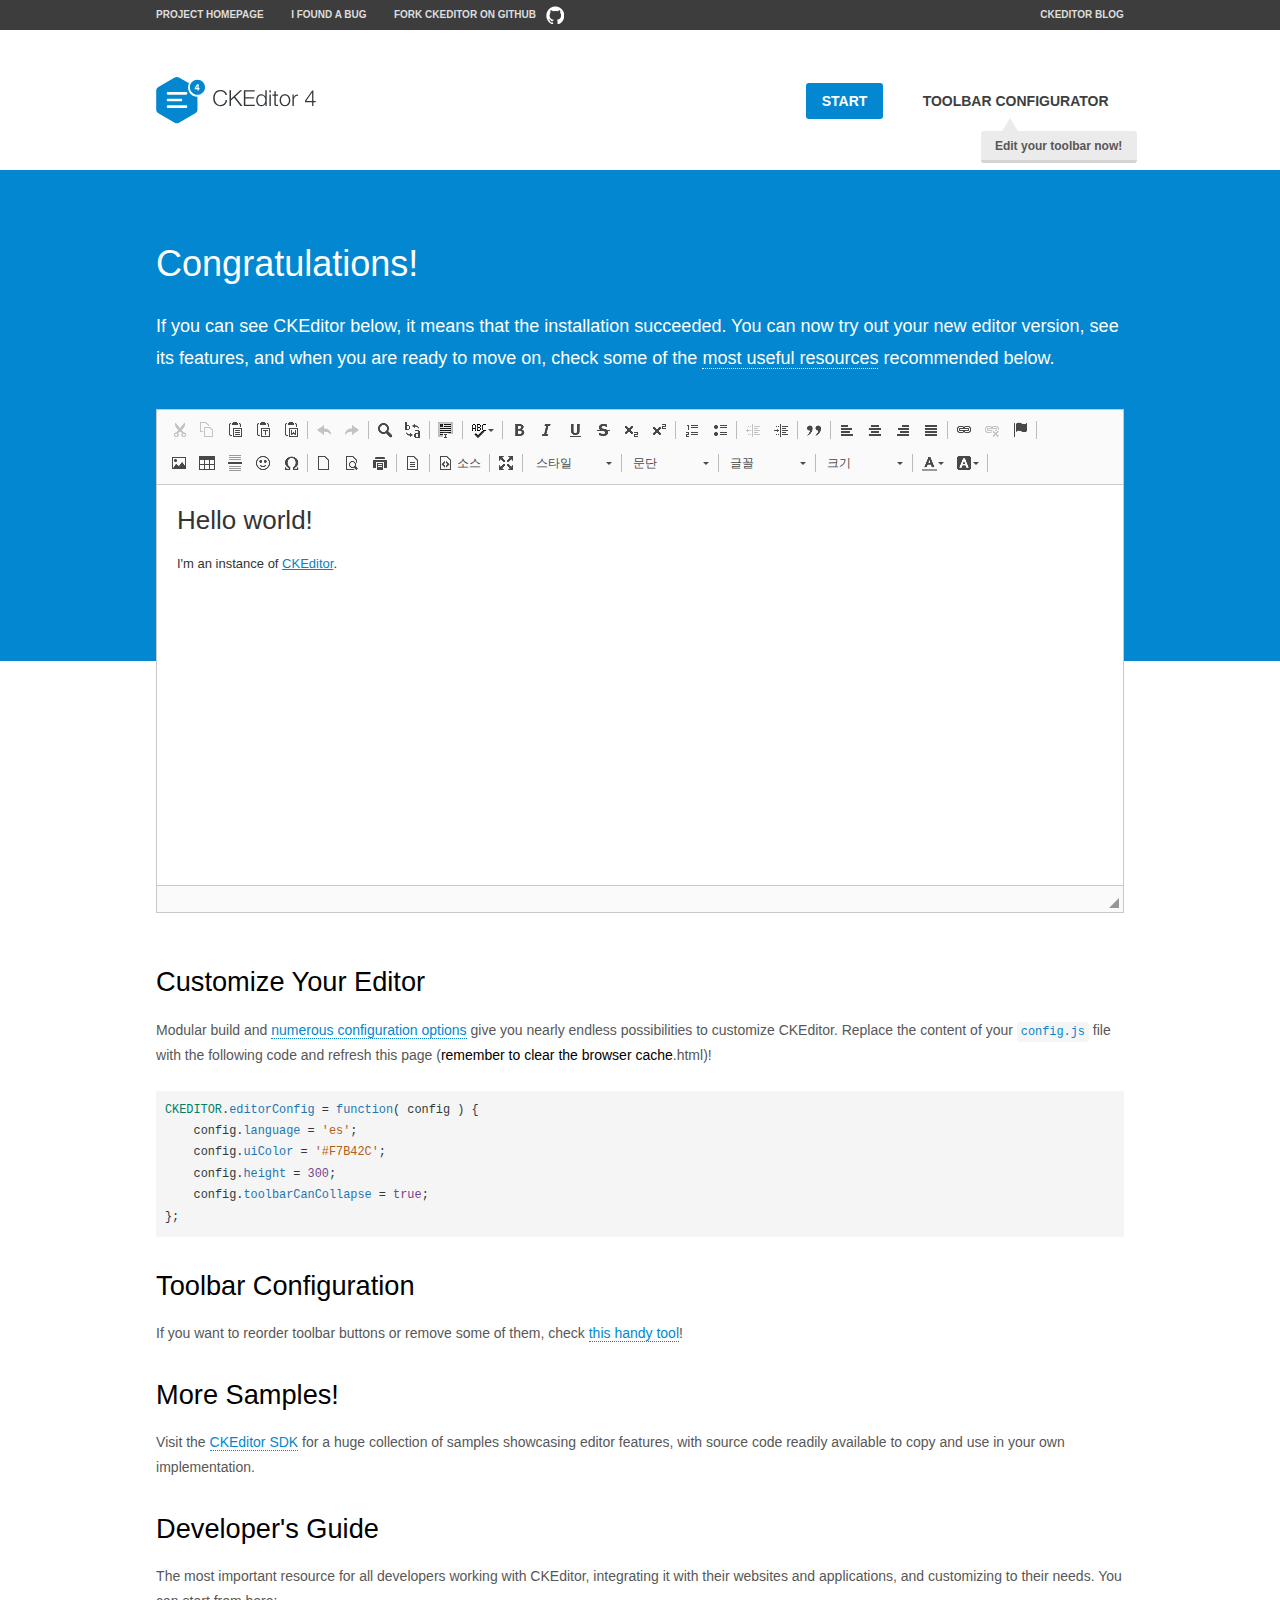
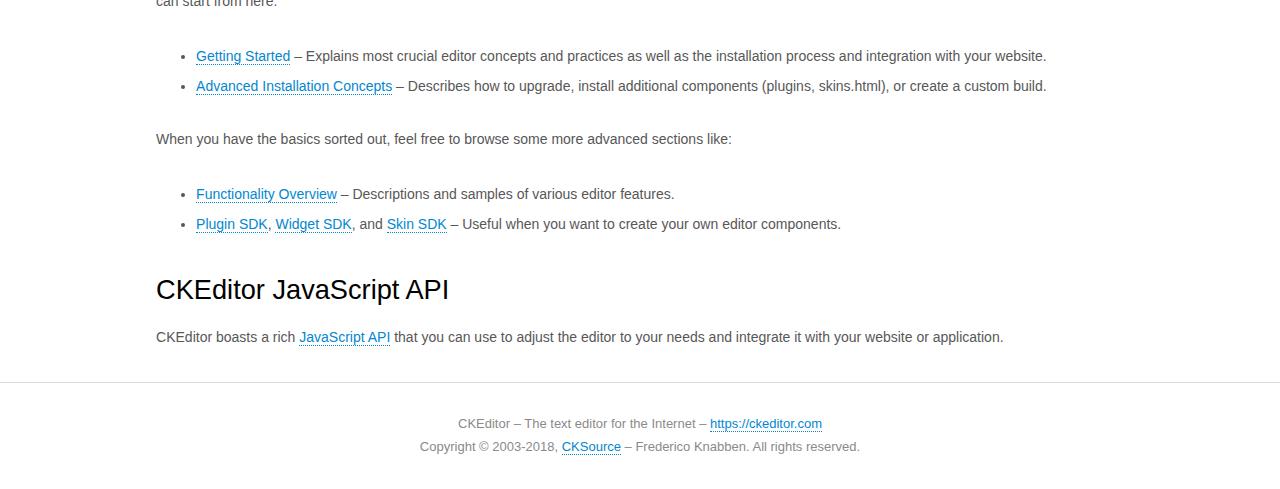
<file: plugin/ckeditor4/samples/index.html>
<!DOCTYPE html>
<!--
Copyright (c) 2003-2018, CKSource - Frederico Knabben. All rights reserved.
For licensing, see LICENSE.md or https://ckeditor.com/legal/ckeditor-oss-license
-->
<html>
<head>
	<meta charset="utf-8">
	<title>CKEditor Sample</title>
	<script src="../ckeditor.js"></script>
	<script src="js/sample.js"></script>
	<link rel="stylesheet" href="css/samples.css">
	<link rel="stylesheet" href="toolbarconfigurator/lib/codemirror/neo.css">
</head>
<body id="main">

<nav class="navigation-a">
	<div class="grid-container">
		<ul class="navigation-a-left grid-width-70">
			<li><a href="https://ckeditor.com/ckeditor-4/">Project Homepage</a></li>
			<li><a href="https://github.com/ckeditor/ckeditor-dev/issues">I found a bug</a></li>
			<li><a href="http://github.com/ckeditor/ckeditor-dev" class="icon-pos-right icon-navigation-a-github">Fork CKEditor on GitHub</a></li>
		</ul>
		<ul class="navigation-a-right grid-width-30">
			<li><a href="https://ckeditor.com/blog/">CKEditor Blog</a></li>
		</ul>
	</div>
</nav>

<header class="header-a">
	<div class="grid-container">
		<h1 class="header-a-logo grid-width-30">
			<a href="index.html"><img src="img/logo.svg" onerror="this.src='img/logo.png'; this.onerror=null;" alt="CKEditor Sample"></a>
		</h1>

		<nav class="navigation-b grid-width-70">
			<ul>
				<li><a href="index.html" class="button-a button-a-background">Start</a></li>
				<li><a href="toolbarconfigurator/index.html" class="button-a">Toolbar configurator <span class="balloon-a balloon-a-nw">Edit your toolbar now!</span></a></li>
			</ul>
		</nav>
	</div>
</header>

<main>
	<div class="adjoined-top">
		<div class="grid-container">
			<div class="content grid-width-100">
				<h1>Congratulations!</h1>
				<p>
					If you can see CKEditor below, it means that the installation succeeded.
					You can now try out your new editor version, see its features, and when you are ready to move on, check some of the <a href="#sample-customize">most useful resources</a> recommended below.
				</p>
			</div>
		</div>
	</div>
	<div class="adjoined-bottom">
		<div class="grid-container">
			<div class="grid-width-100">
				<div id="editor">
					<h1>Hello world!</h1>
					<p>I'm an instance of <a href="https://ckeditor.com">CKEditor</a>.</p>
				</div>
			</div>
		</div>
	</div>

	<div class="grid-container">
		<div class="content grid-width-100">
			<section id="sample-customize">
				<h2>Customize Your Editor</h2>
				<p>Modular build and <a href="https://ckeditor.com/docs/ckeditor4/latest/guide/dev_configuration">numerous configuration options</a> give you nearly endless possibilities to customize CKEditor. Replace the content of your <code><a href="../config.js">config.js</a></code> file with the following code and refresh this page (<strong>remember to clear the browser cache</strong>.html)!</p>
		<pre class="cm-s-neo CodeMirror"><code><span style="padding-right: 0.1px;"><span class="cm-variable">CKEDITOR</span>.<span class="cm-property">editorConfig</span> <span class="cm-operator">=</span> <span class="cm-keyword">function</span>( <span class="cm-def">config</span> ) {</span>
<span style="padding-right: 0.1px;"><span class="cm-tab">	</span><span class="cm-variable-2">config</span>.<span class="cm-property">language</span> <span class="cm-operator">=</span> <span class="cm-string">'es'</span>;</span>
<span style="padding-right: 0.1px;"><span class="cm-tab">	</span><span class="cm-variable-2">config</span>.<span class="cm-property">uiColor</span> <span class="cm-operator">=</span> <span class="cm-string">'#F7B42C'</span>;</span>
<span style="padding-right: 0.1px;"><span class="cm-tab">	</span><span class="cm-variable-2">config</span>.<span class="cm-property">height</span> <span class="cm-operator">=</span> <span class="cm-number">300</span>;</span>
<span style="padding-right: 0.1px;"><span class="cm-tab">	</span><span class="cm-variable-2">config</span>.<span class="cm-property">toolbarCanCollapse</span> <span class="cm-operator">=</span> <span class="cm-atom">true</span>;</span>
<span style="padding-right: 0.1px;">};</span></code></pre>
			</section>

			<section>
				<h2>Toolbar Configuration</h2>
				<p>If you want to reorder toolbar buttons or remove some of them, check <a href="toolbarconfigurator/index.html">this handy tool</a>!</p>
			</section>

			<section>
				<h2>More Samples!</h2>
				<p>Visit the <a href="https://sdk.ckeditor.com">CKEditor SDK</a> for a huge collection of samples showcasing editor features, with source code readily available to copy and use in your own implementation.</p>
			</section>

			<section>
				<h2>Developer's Guide</h2>
				<p>The most important resource for all developers working with CKEditor, integrating it with their websites and applications, and customizing to their needs. You can start from here:</p>
				<ul>
					<li><a href="https://ckeditor.com/docs/ckeditor4/latest/guide/dev_installation.html">Getting Started</a> &ndash; Explains most crucial editor concepts and practices as well as the installation process and integration with your website.</li>
					<li><a href="https://ckeditor.com/docs/ckeditor4/latest/guide/dev_advanced_installation">Advanced Installation Concepts</a> &ndash; Describes how to upgrade, install additional components (plugins, skins.html), or create a custom build.</li>
				</ul>
					<p>When you have the basics sorted out, feel free to browse some more advanced sections like:</p>
				<ul>
					<li><a href="https://ckeditor.com/docs/ckeditor4/latest/guide/dev_features.html">Functionality Overview</a> &ndash; Descriptions and samples of various editor features.</li>
					<li><a href="https://ckeditor.com/docs/ckeditor4/latest/guide/plugin_sdk_intro.html">Plugin SDK</a>, <a href="https://ckeditor.com/docs/ckeditor4/latest/guide/widget_sdk_intro.html">Widget SDK</a>, and <a href="https://ckeditor.com/docs/ckeditor4/latest/guide/skin_sdk_intro.html">Skin SDK</a> &ndash; Useful when you want to create your own editor components.</li>
				</ul>
			</section>

			<section>
				<h2>CKEditor JavaScript API</h2>
				<p>CKEditor boasts a rich <a href="https://ckeditor.com/docs/ckeditor4/latest/api/index.html">JavaScript API</a> that you can use to adjust the editor to your needs and integrate it with your website or application.</p>
			</section>
		</div>
	</div>
</main>

<footer class="footer-a grid-container">
	<div class="grid-container">
		<p class="grid-width-100">
			CKEditor &ndash; The text editor for the Internet &ndash; <a class="samples" href="https://ckeditor.com/">https://ckeditor.com</a>
		</p>
		<p class="grid-width-100" id="copy">
			Copyright &copy; 2003-2018, <a class="samples" href="https://cksource.com/">CKSource</a> &ndash; Frederico Knabben. All rights reserved.
		</p>
	</div>
</footer>
<script>
	initSample();
</script>

</body>
</html>
</file>
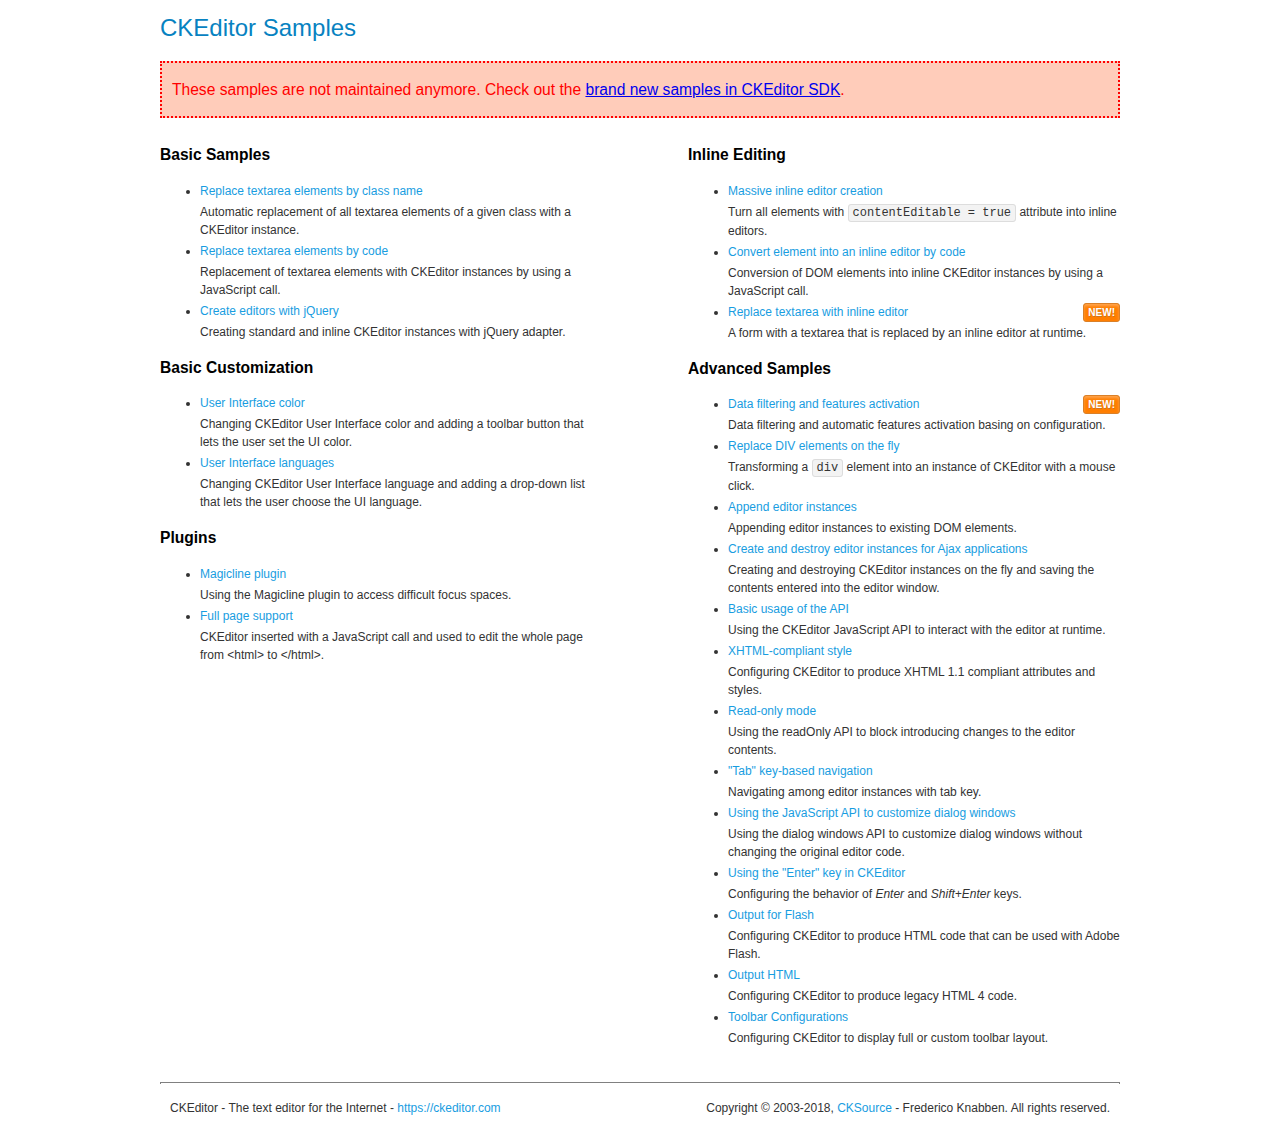
<file: plugin/ckeditor4/samples/old/index.html>
<!DOCTYPE html>
<!--
Copyright (c) 2003-2018, CKSource - Frederico Knabben. All rights reserved.
For licensing, see LICENSE.md or https://ckeditor.com/legal/ckeditor-oss-license
-->
<html>
<head>
	<meta charset="utf-8">
	<title>CKEditor Samples</title>
	<link rel="stylesheet" href="sample.css">
</head>
<body>
	<h1 class="samples">
		CKEditor Samples
	</h1>
	<div class="warning deprecated">
		These samples are not maintained anymore. Check out the <a href="https://sdk.ckeditor.com/">brand new samples in CKEditor SDK</a>.
	</div>
	<div class="twoColumns">
		<div class="twoColumnsLeft">
			<h2 class="samples">
				Basic Samples
			</h2>
			<dl class="samples">
				<dt><a class="samples" href="replacebyclass.html">Replace textarea elements by class name</a></dt>
				<dd>Automatic replacement of all textarea elements of a given class with a CKEditor instance.</dd>

				<dt><a class="samples" href="replacebycode.html">Replace textarea elements by code</a></dt>
				<dd>Replacement of textarea elements with CKEditor instances by using a JavaScript call.</dd>

				<dt><a class="samples" href="jquery.html">Create editors with jQuery</a></dt>
				<dd>Creating standard and inline CKEditor instances with jQuery adapter.</dd>
			</dl>

			<h2 class="samples">
				Basic Customization
			</h2>
			<dl class="samples">
				<dt><a class="samples" href="uicolor.html">User Interface color</a></dt>
				<dd>Changing CKEditor User Interface color and adding a toolbar button that lets the user set the UI color.</dd>

				<dt><a class="samples" href="uilanguages.html">User Interface languages</a></dt>
				<dd>Changing CKEditor User Interface language and adding a drop-down list that lets the user choose the UI language.</dd>
			</dl>


			<h2 class="samples">Plugins</h2>
<dl class="samples">
<dt><a class="samples" href="magicline/magicline.html">Magicline plugin</a></dt>
<dd>Using the Magicline plugin to access difficult focus spaces.</dd>

<dt><a class="samples" href="wysiwygarea/fullpage.html">Full page support</a></dt>
<dd>CKEditor inserted with a JavaScript call and used to edit the whole page from &lt;html&gt; to &lt;/html&gt;.</dd>
</dl>
		</div>
		<div class="twoColumnsRight">
			<h2 class="samples">
				Inline Editing
			</h2>
			<dl class="samples">
				<dt><a class="samples" href="inlineall.html">Massive inline editor creation</a></dt>
				<dd>Turn all elements with <code>contentEditable = true</code> attribute into inline editors.</dd>

				<dt><a class="samples" href="inlinebycode.html">Convert element into an inline editor by code</a></dt>
				<dd>Conversion of DOM elements into inline CKEditor instances by using a JavaScript call.</dd>

				<dt><a class="samples" href="inlinetextarea.html">Replace textarea with inline editor</a> <span class="new">New!</span></dt>
				<dd>A form with a textarea that is replaced by an inline editor at runtime.</dd>

				
			</dl>

			<h2 class="samples">
				Advanced Samples
			</h2>
			<dl class="samples">
				<dt><a class="samples" href="datafiltering.html">Data filtering and features activation</a> <span class="new">New!</span></dt>
				<dd>Data filtering and automatic features activation basing on configuration.</dd>

				<dt><a class="samples" href="divreplace.html">Replace DIV elements on the fly</a></dt>
				<dd>Transforming a <code>div</code> element into an instance of CKEditor with a mouse click.</dd>

				<dt><a class="samples" href="appendto.html">Append editor instances</a></dt>
				<dd>Appending editor instances to existing DOM elements.</dd>

				<dt><a class="samples" href="ajax.html">Create and destroy editor instances for Ajax applications</a></dt>
				<dd>Creating and destroying CKEditor instances on the fly and saving the contents entered into the editor window.</dd>

				<dt><a class="samples" href="api.html">Basic usage of the API</a></dt>
				<dd>Using the CKEditor JavaScript API to interact with the editor at runtime.</dd>

				<dt><a class="samples" href="xhtmlstyle.html">XHTML-compliant style</a></dt>
				<dd>Configuring CKEditor to produce XHTML 1.1 compliant attributes and styles.</dd>

				<dt><a class="samples" href="readonly.html">Read-only mode</a></dt>
				<dd>Using the readOnly API to block introducing changes to the editor contents.</dd>

				<dt><a class="samples" href="tabindex.html">"Tab" key-based navigation</a></dt>
				<dd>Navigating among editor instances with tab key.</dd>


				
<dt><a class="samples" href="dialog/dialog.html">Using the JavaScript API to customize dialog windows</a></dt>
<dd>Using the dialog windows API to customize dialog windows without changing the original editor code.</dd>

<dt><a class="samples" href="enterkey/enterkey.html">Using the &quot;Enter&quot; key in CKEditor</a></dt>
<dd>Configuring the behavior of <em>Enter</em> and <em>Shift+Enter</em> keys.</dd>

<dt><a class="samples" href="htmlwriter/outputforflash.html">Output for Flash</a></dt>
<dd>Configuring CKEditor to produce HTML code that can be used with Adobe Flash.</dd>

<dt><a class="samples" href="htmlwriter/outputhtml.html">Output HTML</a></dt>
<dd>Configuring CKEditor to produce legacy HTML 4 code.</dd>

<dt><a class="samples" href="toolbar/toolbar.html">Toolbar Configurations</a></dt>
<dd>Configuring CKEditor to display full or custom toolbar layout.</dd>

			</dl>
		</div>
	</div>
	<div id="footer">
		<hr>
		<p>
			CKEditor - The text editor for the Internet - <a class="samples" href="https://ckeditor.com/">https://ckeditor.com</a>
		</p>
		<p id="copy">
			Copyright &copy; 2003-2018, <a class="samples" href="https://cksource.com/">CKSource</a> - Frederico Knabben. All rights reserved.
		</p>
	</div>
</body>
</html>
</file>
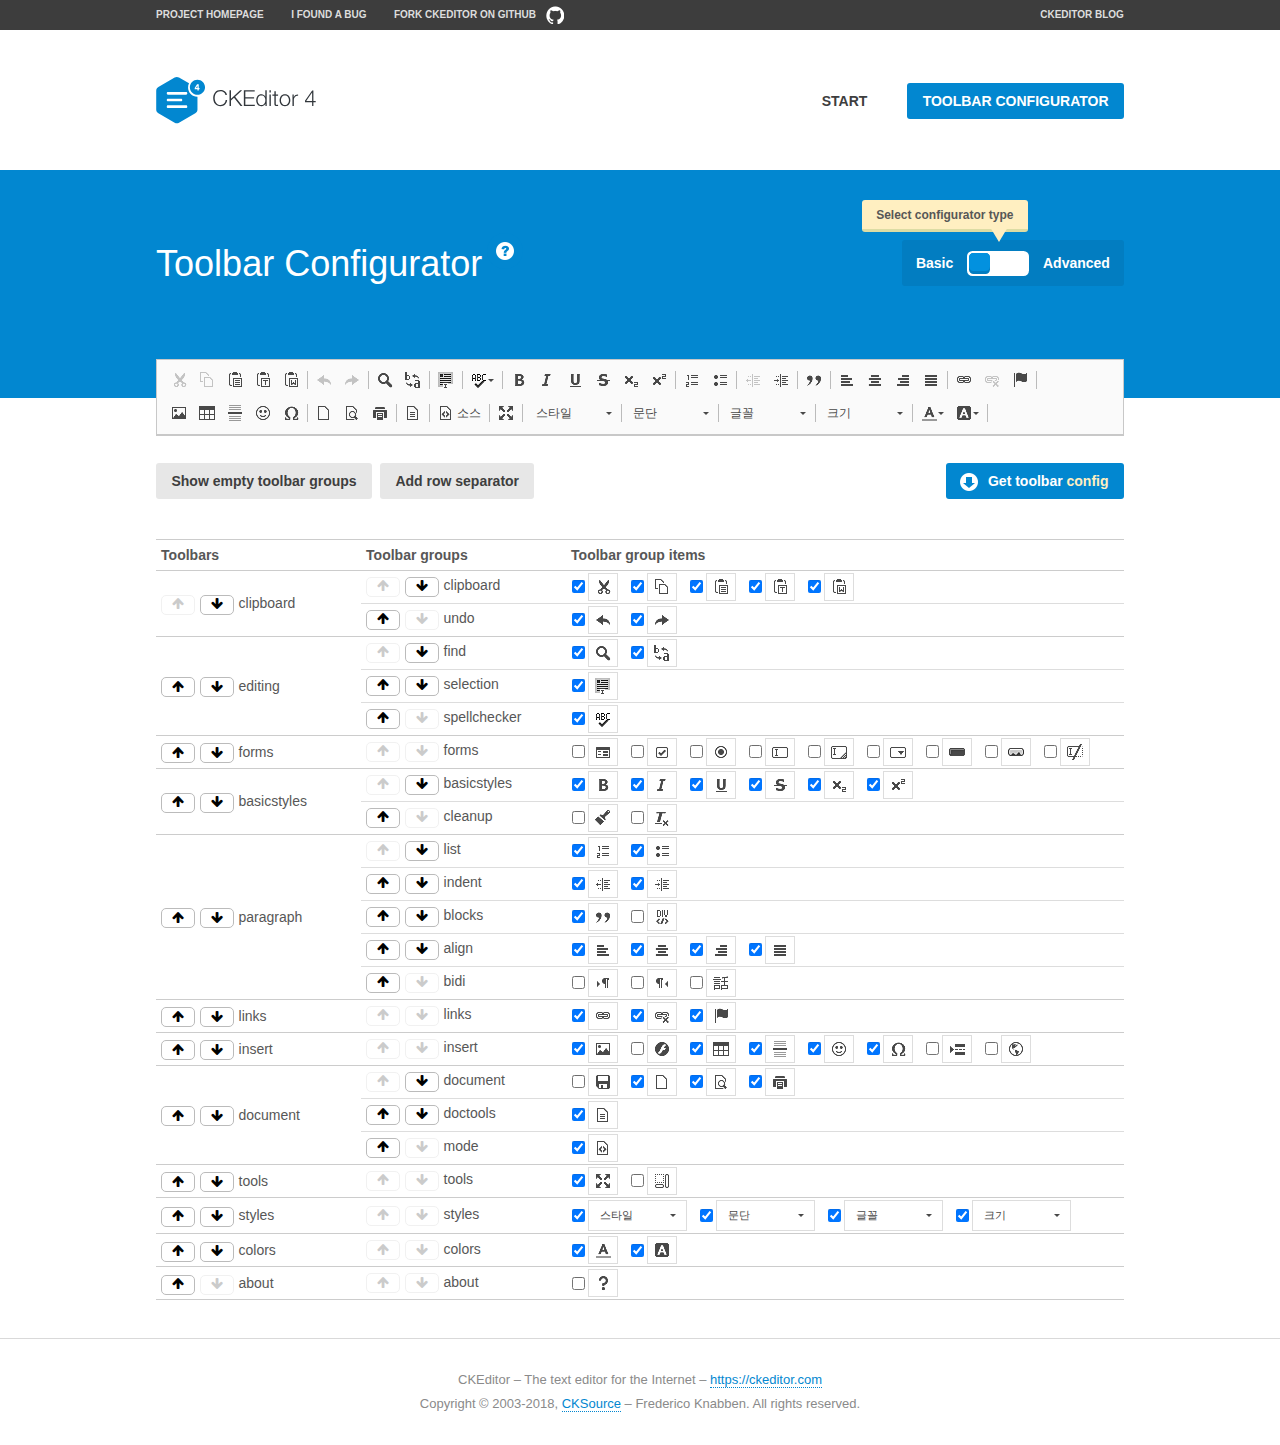
<file: plugin/ckeditor4/samples/toolbarconfigurator/index.html>
<!DOCTYPE html>
<!--
Copyright (c) 2003-2018, CKSource - Frederico Knabben. All rights reserved.
For licensing, see LICENSE.md or https://ckeditor.com/legal/ckeditor-oss-license
-->
<!--[if IE 8]><html class="ie8"><![endif]-->
<!--[if gt IE 8]><html><![endif]-->
<!--[if !IE]><!--><html><!--<![endif]-->
<head>
	<meta charset="utf-8">
	<title>Toolbar Configurator</title>
	<script src="../../ckeditor.js"></script>
	<script>
		if ( CKEDITOR.env.ie && CKEDITOR.env.version < 9 )
			CKEDITOR.tools.enableHtml5Elements( document );
	</script>
	<link rel="stylesheet" href="lib/codemirror/codemirror.css">
	<link rel="stylesheet" href="lib/codemirror/show-hint.css">
	<link rel="stylesheet" href="lib/codemirror/neo.css">
	<link rel="stylesheet" href="css/fontello.css">
	<link rel="stylesheet" href="../css/samples.css">
</head>
<body id="toolbar">

<nav class="navigation-a">
	<div class="grid-container">
		<ul class="navigation-a-left grid-width-70">
			<li><a href="https://ckeditor.com/ckeditor-4/">Project Homepage</a></li>
			<li><a href="https://github.com/ckeditor/ckeditor-dev/issues">I found a bug</a></li>
			<li><a href="http://github.com/ckeditor/ckeditor-dev" class="icon-pos-right icon-navigation-a-github">Fork CKEditor on GitHub</a></li>
		</ul>
		<ul class="navigation-a-right grid-width-30">
			<li><a href="https://ckeditor.com/blog/">CKEditor Blog</a></li>
		</ul>
	</div>
</nav>

<header class="header-a">
	<div class="grid-container">
		<h1 class="header-a-logo grid-width-30">
			<a href="../index.html"><img src="../img/logo.svg" onerror="this.src='../img/logo.png'; this.onerror=null;" alt="CKEditor Logo"></a>
		</h1>
		<nav class="navigation-b grid-width-70">
			<ul>
				<li><a href="../index.html"  class="button-a">Start</a></li>
				<li><a href="index.html"  class="button-a button-a-background">Toolbar configurator</a></li>
			</ul>
		</nav>
	</div>
</header>

<main>
	<div class="adjoined-top">
		<div class="grid-container">
			<div class="content grid-width-100">
				<div class="grid-container-nested">
					<h1 class="grid-width-60">
						Toolbar Configurator
						<a href="#help-content" type="button" title="Configurator help" id="help" class="button-a button-a-background button-a-no-text icon-pos-left icon-question-mark">Help</a>
					</h1>

					<div class="grid-width-40 grid-switch-magic">
						<div class="switch">
							<span class="balloon-a balloon-a-se">Select configurator type</span>
							<input type="radio" name="radio" data-num="1" id="radio-basic" />
							<input type="radio" name="radio" data-num="2" id="radio-advanced" />
							<label data-for="1" for="radio-basic">Basic</label>
							<span class="switch-inner">
								<span class="handler"></span>
							</span>
							<label data-for="2" for="radio-advanced">Advanced</label>
						</div>
					</div>
				</div>
			</div>
		</div>
	</div>
	<div class="adjoined-bottom">
		<div class="grid-container">
			<div class="grid-width-100">
				<div class="editors-container">
					<div id="editor-basic"></div>
					<div id="editor-advanced"></div>
				</div>
			</div>
		</div>
	</div>

	<div class="grid-container configurator">
		<div class="content grid-width-100">
			<div class="configurator">
				<div>
					<div id="toolbarModifierWrapper"></div>
				</div>
			</div>
		</div>
	</div>

	<div id="help-content">
		<div class="grid-container">
			<div class="grid-width-100">
				<h2>What Am I Doing Here?</h2>

				<div class="grid-container grid-container-nested">
					<div class="basic">
						<div class="grid-width-50">
							<p>Arrange <a href="https://ckeditor.com/docs/ckeditor4/latest/api/CKEDITOR_config.html#cfg-toolbarGroups">toolbar groups</a>, toggle <a href="https://ckeditor.com/docs/ckeditor4/latest/api/CKEDITOR_config.html#cfg-removeButtons">button visibility</a> according to your needs and get your toolbar configuration.</p>
							<p>You can replace the content of the <a href="../../config.js"><code>config.js</code></a> file with the generated configuration. If you already set some configuration options you will need to merge both configurations.</p>
						</div>
						<div class="grid-width-50">
							<p>Read more about different ways of <a href="https://ckeditor.com/docs/ckeditor4/latest/guide/dev_configuration.html">setting configuration</a> and do not forget about <strong>clearing browser cache</strong>.</p>
							<p>Arranging toolbar groups is the recommended way of configuring the toolbar, but if you need more freedom you can use the <a href="#advanced">advanced configurator</a>.</p>
						</div>
					</div>
					<div class="advanced" style="display: none;">
						<div class="grid-width-50">
							<p>With this code editor you can edit your <a href="https://ckeditor.com/docs/ckeditor4/latest/api/CKEDITOR_config.html#cfg-toolbar">toolbar configuration</a> live.</p>
							<p>You can replace the content of the <a href="../../config.js"><code>config.js</code></a> file with the generated configuration. If you already set some configuration options you will need to merge both configurations.</p>
						</div>
						<div class="grid-width-50">
							<p>Read more about different ways of <a href="https://ckeditor.com/docs/ckeditor4/latest/guide/dev_configuration.html">setting configuration</a> and do not forget about <strong>clearing browser cache</strong>.</p>
						</div>
					</div>
				</div>

				<p class="grid-container grid-container-nested">
					<button type="button" class="help-content-close grid-width-100 button-a button-a-background">Got it. Let's play!</button>
				</p>
			</div>
		</div>
	</div>
</main>

<footer class="footer-a grid-container">
	<p class="grid-width-100">
		CKEditor &ndash; The text editor for the Internet &ndash; <a class="samples" href="https://ckeditor.com/">https://ckeditor.com</a>
	</p>
	<p class="grid-width-100" id="copy">
		Copyright &copy; 2003-2018, <a class="samples" href="https://cksource.com/">CKSource</a> &ndash; Frederico Knabben. All rights reserved.
	</p>
</footer>

<script src="lib/codemirror/codemirror.js"></script>
<script src="lib/codemirror/javascript.js"></script>
<script src="lib/codemirror/show-hint.js"></script>

<script src="js/fulltoolbareditor.js"></script>
<script src="js/abstracttoolbarmodifier.js"></script>
<script src="js/toolbarmodifier.js"></script>
<script src="js/toolbartextmodifier.js"></script>
<script src="../js/sf.js"></script>

<script>
	( function() {
		'use strict';

		var mode = ( window.location.hash.substr( 1 ) === 'advanced' ) ? 'advanced' : 'basic',
			configuratorSection = CKEDITOR.document.findOne( 'main > .grid-container.configurator' ),
			basicInstruction = CKEDITOR.document.findOne( '#help-content .basic' ),
			advancedInstruction = CKEDITOR.document.findOne( '#help-content .advanced' ),

			// Configurator mode switcher.
			modeSwitchBasic = CKEDITOR.document.getById( 'radio-basic' ),
			modeSwitchAdvanced = CKEDITOR.document.getById( 'radio-advanced' );

		// Initial setup
		function updateSwitcher() {
			if ( mode === 'advanced' ) {
				modeSwitchAdvanced.$.checked = true;
			} else {
				modeSwitchBasic.$.checked = true;
			}
		}

		updateSwitcher();

		CKEDITOR.document.getWindow().on( 'hashchange', function( e ) {
			var hash = window.location.hash.substr( 1 );
			if ( !( hash === 'advanced' || hash === 'basic' ) ) {
				return;
			}
			mode = hash;
			onToolbarsDone( mode );
		} );

		CKEDITOR.document.getWindow().on( 'resize', function() {
			updateToolbar( ( mode === 'basic' ? toolbarModifier : toolbarTextModifier )[ 'editorInstance' ] );
		} );

		function onRefresh( modifier ) {
			modifier = modifier || this;

			if ( mode === 'basic' && modifier instanceof ToolbarConfigurator.ToolbarTextModifier ) {
				return;
			}

			// CodeMirror container becomes visible, so we need to refresh and to avoid rendering problems.
			if ( mode === 'advanced' && modifier instanceof ToolbarConfigurator.ToolbarTextModifier ) {
				modifier.codeContainer.refresh();
			}

			updateToolbar( modifier.editorInstance );
		}

		function updateToolbar( editor ) {
			var editorContainer = editor.container;

			// Not always editor is loaded.
			if ( !editorContainer ) {
				return;
			}

			var displayStyle = editorContainer.getStyle( 'display' );

			editorContainer.setStyle( 'display', 'block' );

			var newHeight = editorContainer.getSize( 'height' );

			var newMarginTop = parseInt( editorContainer.getComputedStyle( 'margin-top' ), 10 );
			newMarginTop = ( isNaN( newMarginTop ) ? 0 : Number( newMarginTop ) );

			var newMarginBottom = parseInt( editorContainer.getComputedStyle( 'margin-bottom' ), 10 );
			newMarginBottom = ( isNaN( newMarginBottom ) ? 0 : Number( newMarginBottom ) );

			var result = newHeight + newMarginTop + newMarginBottom;

			editorContainer.setStyle( 'display', displayStyle );

			editor.container.getAscendant( 'div' ).setStyle( 'height', result + 'px' );
		}

		var toolbarModifier = new ToolbarConfigurator.ToolbarModifier( 'editor-basic' );

		var done = 0;
		toolbarModifier.init( onToolbarInit );
		toolbarModifier.onRefresh = onRefresh;

		CKEDITOR.document.getById( 'toolbarModifierWrapper' ).append( toolbarModifier.mainContainer );

		var toolbarTextModifier = new ToolbarConfigurator.ToolbarTextModifier( 'editor-advanced' );
		toolbarTextModifier.init( onToolbarInit );
		toolbarTextModifier.onRefresh = onRefresh;

		function onToolbarInit() {
			if ( ++done === 2 ) {
				onToolbarsDone();

				positionSticky.watch( CKEDITOR.document.findOne( '.toolbar' ), function() {
					return mode === 'advanced';
				} );
			}
		}

		function onToolbarsDone() {
			if ( mode === 'basic' ) {
				toggleModeBasic( false );
			} else {
				toggleModeAdvanced( false );
			}

			updateSwitcher();

			setTimeout( function() {
				CKEDITOR.document.findOne( '.editors-container' ).addClass( 'active' );
				CKEDITOR.document.findOne( '#toolbarModifierWrapper' ).addClass( 'active' );
			}, 200 );
		}

		CKEDITOR.document.getById( 'toolbarModifierWrapper' ).append( toolbarTextModifier.mainContainer );

		function toogleModeSwitch( onElement, offElement, onModifier, offModifier ) {
			onElement.addClass( 'fancy-button-active' );
			offElement.removeClass( 'fancy-button-active' );

			onModifier.showUI();
			offModifier.hideUI();
		}

		function toggleModeBasic( callOnRefresh ) {
			callOnRefresh = ( callOnRefresh !== false );
			mode = 'basic';
			window.location.hash = '#basic';
			toogleModeSwitch( modeSwitchBasic, modeSwitchAdvanced, toolbarModifier, toolbarTextModifier );

			configuratorSection.removeClass( 'freed-width' );
			basicInstruction.show();
			advancedInstruction.hide();

			callOnRefresh && onRefresh( toolbarModifier );
		}

		function toggleModeAdvanced( callOnRefresh ) {
			callOnRefresh = ( callOnRefresh !== false );
			mode = 'advanced';
			window.location.hash = '#advanced';
			toogleModeSwitch( modeSwitchAdvanced, modeSwitchBasic, toolbarTextModifier, toolbarModifier );

			configuratorSection.addClass( 'freed-width' );
			advancedInstruction.show();
			basicInstruction.hide();

			callOnRefresh && onRefresh( toolbarTextModifier );
		}

		modeSwitchBasic.on( 'click', toggleModeBasic );
		modeSwitchAdvanced.on( 'click', toggleModeAdvanced );

		//
		// Position:sticky for the toolbar.
		//

		// Will make elements behave like they were styled with position:sticky.
		var positionSticky = {
			// Store object: {
			// 		element: CKEDITOR.dom.element, // Element which will float.
			// 		placeholder: CKEDITOR.dom.element, // Placeholder which is place to prevent page bounce.
			// 		isFixed: boolean // Whether element float now.
			// }
			watched: [],

			active: [],

			staticContainer: null,

			init: function() {
				var element = CKEDITOR.dom.element.createFromHtml(
					'<div class="staticContainer">' +
						'<div class="grid-container" >' +
							'<div class="grid-width-100">' +
								'<div class="inner"></div>' +
							'</div>' +
						'</div>' +
					'</div>' );

				this.staticContainer = element.findOne( '.inner' );

				CKEDITOR.document.getBody().append( element );
			},

			watch: function( element, preventFunc ) {
				this.watched.push( {
					element: element,
					placeholder: new CKEDITOR.dom.element( 'div' ),
					isFixed: false,
					preventFunc: preventFunc
				} );
			},

			checkAll: function() {
				for ( var i = 0; i < this.watched.length; i++ ) {
					this.check( this.watched[ i ] );
				}
			},

			check: function( element ) {
				var isFixed = element.isFixed;
				var shouldBeFixed = this.shouldBeFixed( element );

				// Nothing to be done.
				if ( isFixed === shouldBeFixed ) {
					return;
				}

				var placeholder = element.placeholder;

				if ( isFixed ) {
					// Unfixing.

					element.element.insertBefore( placeholder );
					placeholder.remove();

					element.element.removeStyle( 'margin' );

					this.active.splice( CKEDITOR.tools.indexOf( this.active, element ), 1 );

				} else {
					// Fixing.
					placeholder.setStyle( 'width', element.element.getSize( 'width' ) + 'px' );
					placeholder.setStyle( 'height', element.element.getSize( 'height' ) + 'px' );
					placeholder.setStyle( 'margin-bottom', element.element.getComputedStyle( 'margin-bottom' ) );
					placeholder.setStyle( 'display', element.element.getComputedStyle( 'display' ) );
					placeholder.insertAfter( element.element );

					this.staticContainer.append( element.element );

					this.active.push( element );
				}

				element.isFixed = !element.isFixed;
			},

			shouldBeFixed: function( element ) {
				if ( element.preventFunc && element.preventFunc() ) {
					return false;
				}

				// If element is already fixed we are checking it's placeholder.
				var related = ( element.isFixed ? element.placeholder : element.element ),
					clientRect = related.$.getBoundingClientRect(),
					staticHeight = this.staticContainer.getSize('height' ),
					elemHeight = element.element.getSize( 'height' );

				if ( element.isFixed ) {
					return ( clientRect.top + elemHeight < staticHeight );
				} else {
					return ( clientRect.top < staticHeight );
				}
			}
		};

		positionSticky.init();

		CKEDITOR.document.getWindow().on( 'scroll',
			new CKEDITOR.tools.eventsBuffer( 100, positionSticky.checkAll, positionSticky ).input
		);

		// Make the toolbar sticky.
		positionSticky.watch( CKEDITOR.document.findOne( '.editors-container' ) );

		// Help button and help-content.
		( function() {
			var helpButton = CKEDITOR.document.getById( 'help' ),
				helpContent = CKEDITOR.document.getById( 'help-content' );

			// Don't show help button on IE8 because it's unsupported by Pico Modal.
			if ( CKEDITOR.env.ie && CKEDITOR.env.version == 8 ) {
				helpButton.hide();
			} else {
				// Display help modal when the button is clicked.
				helpButton.on( 'click', function( evt ) {
					SF.modal( {
						// Clone modal content from DOM.
						content: helpContent.getHtml(),

						afterCreate: function( modal ) {
							// Enable modal content button to close the modal.
							new CKEDITOR.dom.element( modal.modalElem() ).findOne( '.help-content-close' ).once( 'click', modal.close );
						}
					} ).show();
				} );
			}
		} )();
	} )();
</script>
</body>
</html>
</file>
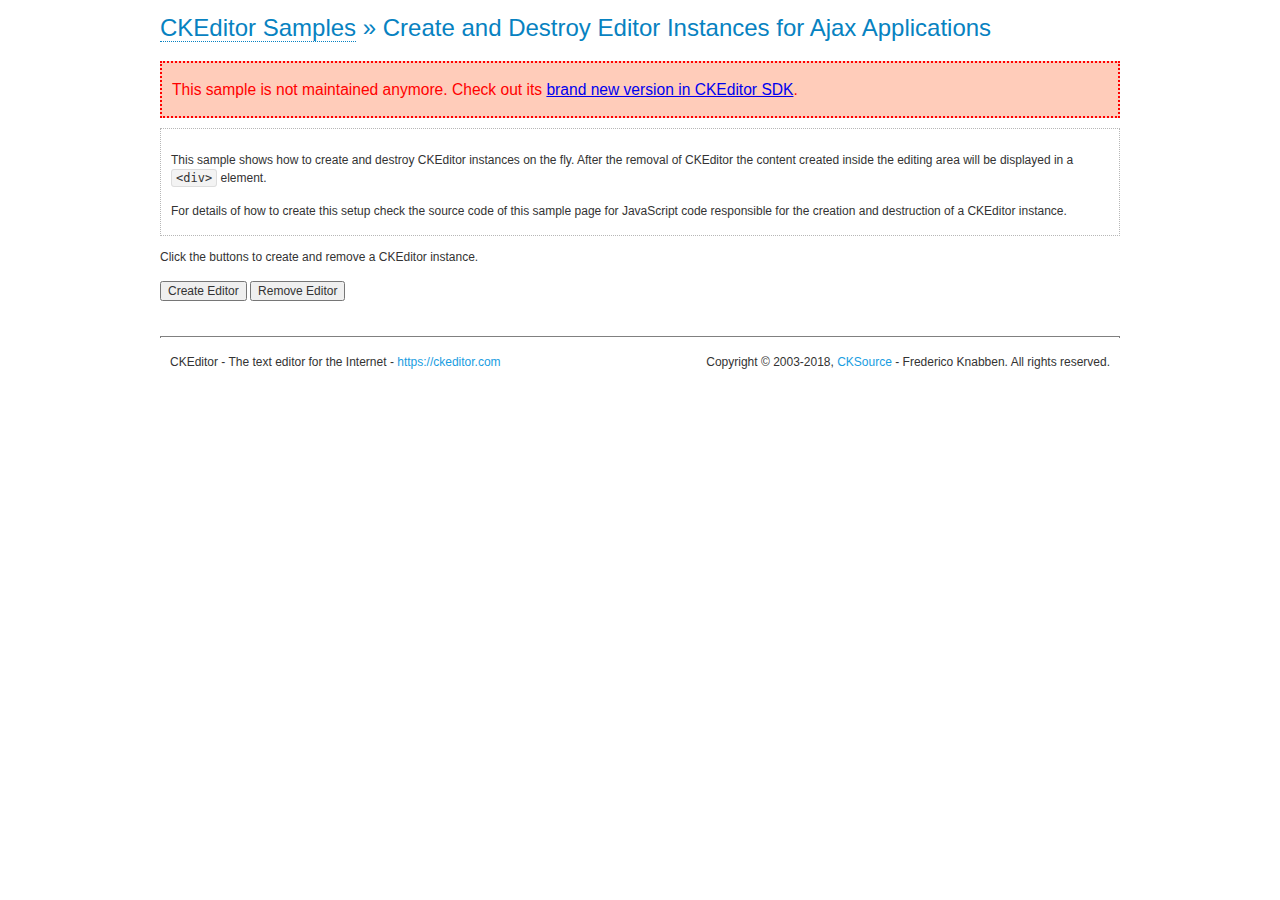
<file: plugin/ckeditor4/samples/old/ajax.html>
<!DOCTYPE html>
<!--
Copyright (c) 2003-2018, CKSource - Frederico Knabben. All rights reserved.
For licensing, see LICENSE.md or https://ckeditor.com/legal/ckeditor-oss-license
-->
<html>
<head>
	<meta charset="utf-8">
	<title>Ajax &mdash; CKEditor Sample</title>
	<script src="../../ckeditor.js"></script>
	<link rel="stylesheet" href="sample.css">
	<script>

		var editor, html = '';

		function createEditor() {
			if ( editor )
				return;

			// Create a new editor inside the <div id="editor">, setting its value to html
			var config = {};
			editor = CKEDITOR.appendTo( 'editor', config, html );
		}

		function removeEditor() {
			if ( !editor )
				return;

			// Retrieve the editor contents. In an Ajax application, this data would be
			// sent to the server or used in any other way.
			document.getElementById( 'editorcontents' ).innerHTML = html = editor.getData();
			document.getElementById( 'contents' ).style.display = '';

			// Destroy the editor.
			editor.destroy();
			editor = null;
		}

	</script>
</head>
<body>
	<h1 class="samples">
		<a href="index.html">CKEditor Samples</a> &raquo; Create and Destroy Editor Instances for Ajax Applications
	</h1>
	<div class="warning deprecated">
		This sample is not maintained anymore. Check out its <a href="https://sdk.ckeditor.com/samples/saveajax.html">brand new version in CKEditor SDK</a>.
	</div>
	<div class="description">
		<p>
			This sample shows how to create and destroy CKEditor instances on the fly. After the removal of CKEditor the content created inside the editing
			area will be displayed in a <code>&lt;div&gt;</code> element.
		</p>
		<p>
			For details of how to create this setup check the source code of this sample page
			for JavaScript code responsible for the creation and destruction of a CKEditor instance.
		</p>
	</div>
	<p>Click the buttons to create and remove a CKEditor instance.</p>
	<p>
		<input onclick="createEditor();" type="button" value="Create Editor">
		<input onclick="removeEditor();" type="button" value="Remove Editor">
	</p>
	<!-- This div will hold the editor. -->
	<div id="editor">
	</div>
	<div id="contents" style="display: none">
		<p>
			Edited Contents:
		</p>
		<!-- This div will be used to display the editor contents. -->
		<div id="editorcontents">
		</div>
	</div>
	<div id="footer">
		<hr>
		<p>
			CKEditor - The text editor for the Internet - <a class="samples" href="https://ckeditor.com/">https://ckeditor.com</a>
		</p>
		<p id="copy">
			Copyright &copy; 2003-2018, <a class="samples" href="https://cksource.com/">CKSource</a> - Frederico
			Knabben. All rights reserved.
		</p>
	</div>
</body>
</html>
</file>
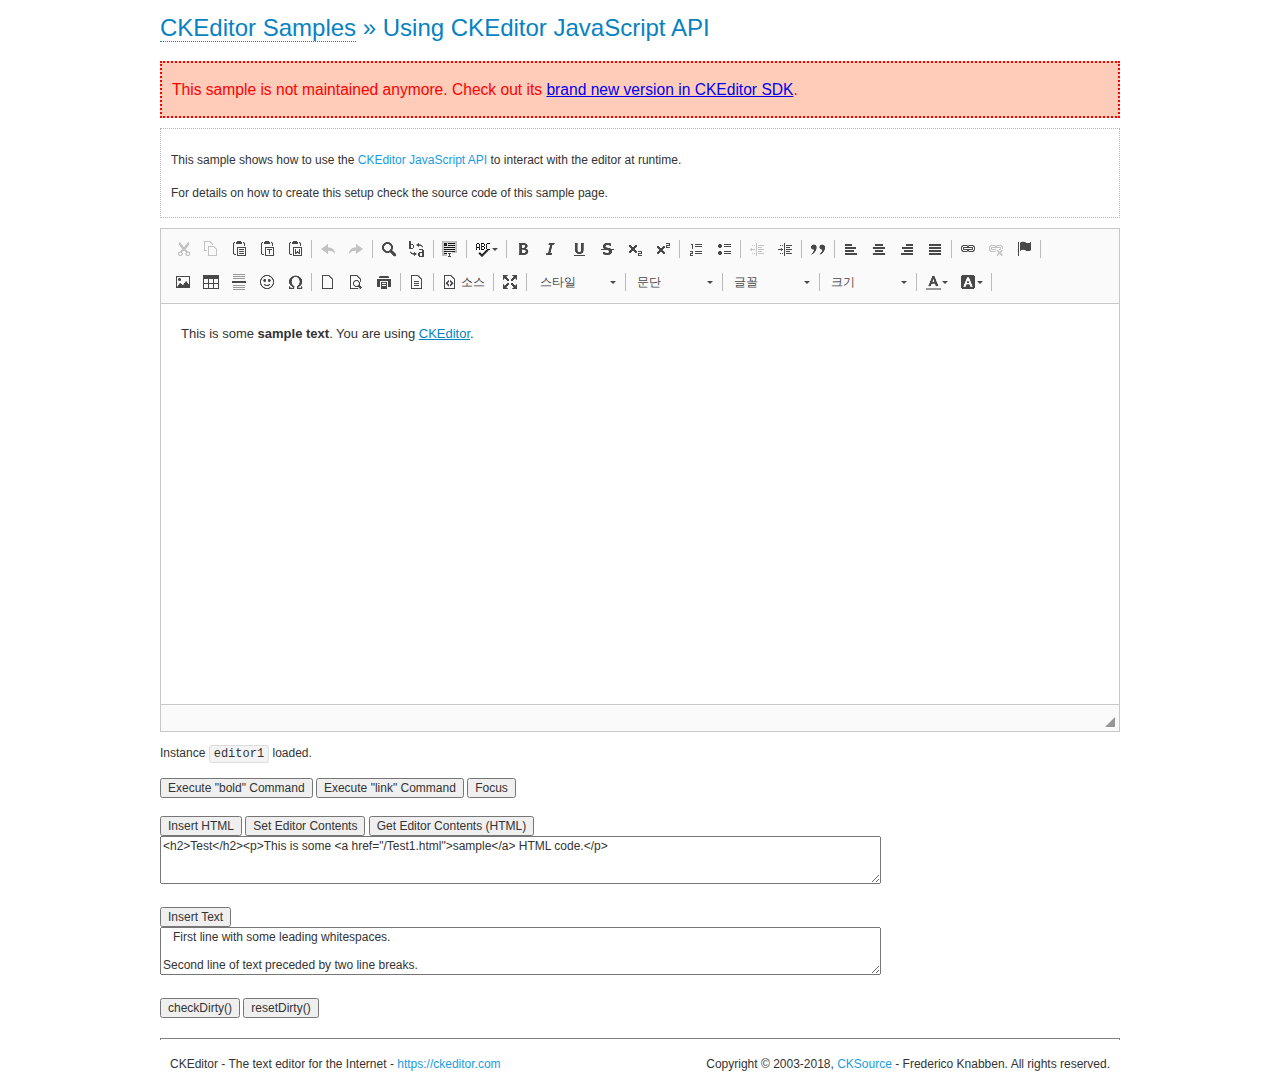
<file: plugin/ckeditor4/samples/old/api.html>
<!DOCTYPE html>
<!--
Copyright (c) 2003-2018, CKSource - Frederico Knabben. All rights reserved.
For licensing, see LICENSE.md or https://ckeditor.com/legal/ckeditor-oss-license
-->
<html>
<head>
	<meta charset="utf-8">
	<title>API Usage &mdash; CKEditor Sample</title>
	<script src="../../ckeditor.js"></script>
	<link href="sample.css" rel="stylesheet">
	<script>

// The instanceReady event is fired, when an instance of CKEditor has finished
// its initialization.
CKEDITOR.on( 'instanceReady', function( ev ) {
	// Show the editor name and description in the browser status bar.
	document.getElementById( 'eMessage' ).innerHTML = 'Instance <code>' + ev.editor.name + '<\/code> loaded.';

	// Show this sample buttons.
	document.getElementById( 'eButtons' ).style.display = 'block';
});

function InsertHTML() {
	// Get the editor instance that we want to interact with.
	var editor = CKEDITOR.instances.editor1;
	var value = document.getElementById( 'htmlArea' ).value;

	// Check the active editing mode.
	if ( editor.mode == 'wysiwyg' )
	{
		// Insert HTML code.
		// https://ckeditor.com/docs/ckeditor4/latest/api/CKEDITOR_editor.html#method-insertHtml
		editor.insertHtml( value );
	}
	else
		alert( 'You must be in WYSIWYG mode!' );
}

function InsertText() {
	// Get the editor instance that we want to interact with.
	var editor = CKEDITOR.instances.editor1;
	var value = document.getElementById( 'txtArea' ).value;

	// Check the active editing mode.
	if ( editor.mode == 'wysiwyg' )
	{
		// Insert as plain text.
		// https://ckeditor.com/docs/ckeditor4/latest/api/CKEDITOR_editor.html#method-insertText
		editor.insertText( value );
	}
	else
		alert( 'You must be in WYSIWYG mode!' );
}

function SetContents() {
	// Get the editor instance that we want to interact with.
	var editor = CKEDITOR.instances.editor1;
	var value = document.getElementById( 'htmlArea' ).value;

	// Set editor contents (replace current contents).
	// https://ckeditor.com/docs/ckeditor4/latest/api/CKEDITOR_editor.html#method-setData
	editor.setData( value );
}

function GetContents() {
	// Get the editor instance that you want to interact with.
	var editor = CKEDITOR.instances.editor1;

	// Get editor contents
	// https://ckeditor.com/docs/ckeditor4/latest/api/CKEDITOR_editor.html#method-getData
	alert( editor.getData() );
}

function ExecuteCommand( commandName ) {
	// Get the editor instance that we want to interact with.
	var editor = CKEDITOR.instances.editor1;

	// Check the active editing mode.
	if ( editor.mode == 'wysiwyg' )
	{
		// Execute the command.
		// https://ckeditor.com/docs/ckeditor4/latest/api/CKEDITOR_editor.html#method-execCommand
		editor.execCommand( commandName );
	}
	else
		alert( 'You must be in WYSIWYG mode!' );
}

function CheckDirty() {
	// Get the editor instance that we want to interact with.
	var editor = CKEDITOR.instances.editor1;
	// Checks whether the current editor contents present changes when compared
	// to the contents loaded into the editor at startup
	// https://ckeditor.com/docs/ckeditor4/latest/api/CKEDITOR_editor.html#method-checkDirty
	alert( editor.checkDirty() );
}

function ResetDirty() {
	// Get the editor instance that we want to interact with.
	var editor = CKEDITOR.instances.editor1;
	// Resets the "dirty state" of the editor (see CheckDirty())
	// https://ckeditor.com/docs/ckeditor4/latest/api/CKEDITOR_editor.html#method-resetDirty
	editor.resetDirty();
	alert( 'The "IsDirty" status has been reset' );
}

function Focus() {
	CKEDITOR.instances.editor1.focus();
}

function onFocus() {
	document.getElementById( 'eMessage' ).innerHTML = '<b>' + this.name + ' is focused </b>';
}

function onBlur() {
	document.getElementById( 'eMessage' ).innerHTML = this.name + ' lost focus';
}

	</script>

</head>
<body>
	<h1 class="samples">
		<a href="index.html">CKEditor Samples</a> &raquo; Using CKEditor JavaScript API
	</h1>
	<div class="warning deprecated">
		This sample is not maintained anymore. Check out its <a href="https://sdk.ckeditor.com/samples/api.html">brand new version in CKEditor SDK</a>.
	</div>
	<div class="description">
	<p>
		This sample shows how to use the
		<a class="samples" href="https://ckeditor.com/docs/ckeditor4/latest/api/CKEDITOR_editor.html">CKEditor JavaScript API</a>
		to interact with the editor at runtime.
	</p>
	<p>
		For details on how to create this setup check the source code of this sample page.
	</p>
	</div>

	<!-- This <div> holds alert messages to be display in the sample page. -->
	<div id="alerts">
		<noscript>
			<p>
				<strong>CKEditor requires JavaScript to run</strong>. In a browser with no JavaScript
				support, like yours, you should still see the contents (HTML data) and you should
				be able to edit it normally, without a rich editor interface.
			</p>
		</noscript>
	</div>
	<form action="../../../samples/sample_posteddata.php" method="post">
		<textarea cols="100" id="editor1" name="editor1" rows="10">&lt;p&gt;This is some &lt;strong&gt;sample text&lt;/strong&gt;. You are using &lt;a href="https://ckeditor.com/"&gt;CKEditor&lt;/a&gt;.&lt;/p&gt;</textarea>

		<script>
			// Replace the <textarea id="editor1"> with an CKEditor instance.
			CKEDITOR.replace( 'editor1', {
				on: {
					focus: onFocus,
					blur: onBlur,

					// Check for availability of corresponding plugins.
					pluginsLoaded: function( evt ) {
						var doc = CKEDITOR.document, ed = evt.editor;
						if ( !ed.getCommand( 'bold' ) )
							doc.getById( 'exec-bold' ).hide();
						if ( !ed.getCommand( 'link' ) )
							doc.getById( 'exec-link' ).hide();
					}
				}
			});
		</script>

		<p id="eMessage">
		</p>

		<div id="eButtons" style="display: none">
			<input id="exec-bold" onclick="ExecuteCommand('bold');" type="button" value="Execute &quot;bold&quot; Command">
			<input id="exec-link" onclick="ExecuteCommand('link');" type="button" value="Execute &quot;link&quot; Command">
			<input onclick="Focus();" type="button" value="Focus">
			<br><br>
			<input onclick="InsertHTML();" type="button" value="Insert HTML">
			<input onclick="SetContents();" type="button" value="Set Editor Contents">
			<input onclick="GetContents();" type="button" value="Get Editor Contents (HTML)">
			<br>
			<textarea cols="100" id="htmlArea" rows="3">&lt;h2&gt;Test&lt;/h2&gt;&lt;p&gt;This is some &lt;a href="/Test1.html"&gt;sample&lt;/a&gt; HTML code.&lt;/p&gt;</textarea>
			<br>
			<br>
			<input onclick="InsertText();" type="button" value="Insert Text">
			<br>
			<textarea cols="100" id="txtArea" rows="3">   First line with some leading whitespaces.

Second line of text preceded by two line breaks.</textarea>
			<br>
			<br>
			<input onclick="CheckDirty();" type="button" value="checkDirty()">
			<input onclick="ResetDirty();" type="button" value="resetDirty()">
		</div>
	</form>
	<div id="footer">
		<hr>
		<p>
			CKEditor - The text editor for the Internet - <a class="samples" href="https://ckeditor.com/">https://ckeditor.com</a>
		</p>
		<p id="copy">
			Copyright &copy; 2003-2018, <a class="samples" href="https://cksource.com/">CKSource</a> - Frederico
			Knabben. All rights reserved.
		</p>
	</div>
</body>
</html>
</file>
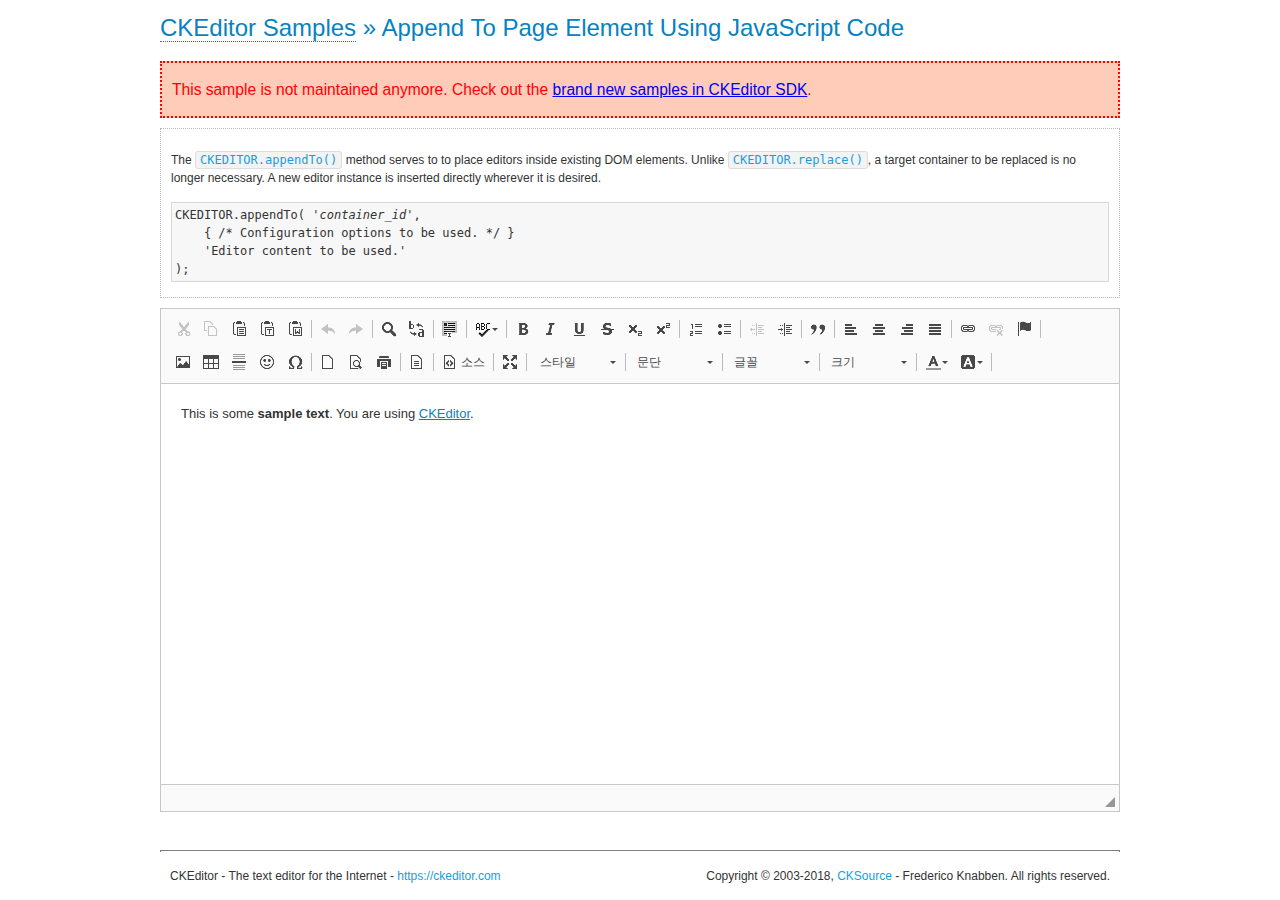
<file: plugin/ckeditor4/samples/old/appendto.html>
<!DOCTYPE html>
<!--
Copyright (c) 2003-2018, CKSource - Frederico Knabben. All rights reserved.
For licensing, see LICENSE.md or https://ckeditor.com/legal/ckeditor-oss-license
-->
<html>
<head>
	<meta charset="utf-8">
	<title>Append To Page Element Using JavaScript Code &mdash; CKEditor Sample</title>
	<script src="../../ckeditor.js"></script>
	<link rel="stylesheet" href="sample.css">
</head>
<body>
	<h1 class="samples">
		<a href="index.html">CKEditor Samples</a> &raquo; Append To Page Element Using JavaScript Code
	</h1>
	<div class="warning deprecated">
		This sample is not maintained anymore. Check out the <a href="https://sdk.ckeditor.com/">brand new samples in CKEditor SDK</a>.
	</div>
	<div id="section1">
		<div class="description">
			<p>
				The <code><a class="samples" href="https://ckeditor.com/docs/ckeditor4/latest/api/CKEDITOR.html#method-appendTo">CKEDITOR.appendTo()</a></code> method serves to to place editors inside existing DOM elements. Unlike <code><a class="samples" href="https://ckeditor.com/docs/ckeditor4/latest/api/CKEDITOR.html#method-replace">CKEDITOR.replace()</a></code>,
				a target container to be replaced is no longer necessary. A new editor
				instance is inserted directly wherever it is desired.
			</p>
<pre class="samples">CKEDITOR.appendTo( '<em>container_id</em>',
	{ /* Configuration options to be used. */ }
	'Editor content to be used.'
);</pre>
		</div>
		<script>

			// This call can be placed at any point after the
			// DOM element to append CKEditor to or inside the <head><script>
			// in a window.onload event handler.

			// Append a CKEditor instance using the default configuration and the
			// provided content to the <div> element of ID "section1".
			CKEDITOR.appendTo( 'section1',
				null,
				'<p>This is some <strong>sample text</strong>. You are using <a href="https://ckeditor.com/">CKEditor</a>.</p>'
			);

		</script>
	</div>
	<br>
	<div id="footer">
		<hr>
		<p>
			CKEditor - The text editor for the Internet - <a class="samples" href="https://ckeditor.com/">https://ckeditor.com</a>
		</p>
		<p id="copy">
			Copyright &copy; 2003-2018, <a class="samples" href="https://cksource.com/">CKSource</a> - Frederico
			Knabben. All rights reserved.
		</p>
	</div>
</body>
</html>
</file>
<file: plugin/ckeditor4/samples/css/samples.css>
/**
 * @license Copyright (c) 2003-2018, CKSource - Frederico Knabben. All rights reserved.
 * For licensing, see LICENSE.md or https://ckeditor.com/legal/ckeditor-oss-license
 */
@media (max-width: 900px) {
  .global-is-mobile-hidden {
    display: none !important;
  }
}
article,
aside,
details,
figcaption,
figure,
footer,
header,
hgroup,
main,
menu,
nav,
section {
  display: block;
}
body,
html {
  margin: 0;
  padding: 0;
  font: 16px / 1.8 Arial, 'Helvetica Neue', Helvetica, sans-serif;
  font-weight: 300;
  color: #575757;
}
.grid-width-10 {
  width: 10%;
}
.grid-width-20 {
  width: 20%;
}
.grid-width-30 {
  width: 30%;
}
.grid-width-40 {
  width: 40%;
}
.grid-width-50 {
  width: 50%;
}
.grid-width-60 {
  width: 60%;
}
.grid-width-70 {
  width: 70%;
}
.grid-width-80 {
  width: 80%;
}
.grid-width-90 {
  width: 90%;
}
.grid-width-100 {
  width: 100%;
}
@media (max-width: 900px) {
  .grid-width-10,
  .grid-width-20,
  .grid-width-30,
  .grid-width-40,
  .grid-width-50,
  .grid-width-60,
  .grid-width-70,
  .grid-width-80,
  .grid-width-90,
  .grid-width-100 {
    width: 100%;
  }
}
*[class*="grid-width"] {
  -webkit-box-sizing: border-box;
  -moz-box-sizing: border-box;
  box-sizing: border-box;
  padding-left: 4%;
  padding-right: 4%;
  float: left;
}
*[class*="grid-width"]:after,
.grid-container:after,
*[class*="grid-width"]:before,
.grid-container:before {
  content: '';
  display: block;
  overflow: hidden;
  visibility: hidden;
  font-size: 0;
  line-height: 0;
  width: 0;
  height: 0;
}
*[class*="grid-width"]:after,
.grid-container:after {
  clear: both;
}
.grid-container {
  -webkit-box-sizing: border-box;
  -moz-box-sizing: border-box;
  box-sizing: border-box;
  margin-left: auto;
  margin-right: auto;
}
.grid-container-nested *[class*="grid-width"]:first-child {
  padding-left: 0;
}
.grid-container-nested *[class*="grid-width"]:last-child {
  padding-right: 0;
}
@media (max-width: 900px) {
  .grid-container-nested *[class*="grid-width"]:first-child {
    padding-left: 4%;
  }
  .grid-container-nested *[class*="grid-width"]:last-child {
    padding-right: 4%;
  }
}
.header-a {
  min-height: 140px;
  overflow: hidden;
}
.header-a .header-a-logo {
  margin: 40px 0 0;
}
@media (max-width: 900px) {
  .header-a .header-a-logo {
    text-align: center;
  }
}
.header-a .header-a-logo img {
  border: transparent;
}
.navigation-a {
  height: 30px;
  background: #3D3D3D;
  position: absolute;
  left: 0;
  right: 0;
  top: 0;
  padding: 0;
  overflow: hidden;
}
@media (max-width: 900px) {
  .navigation-a {
    text-align: center;
  }
}
.navigation-a ul {
  list-style: none;
  margin: 0;
  overflow: hidden;
}
.navigation-a ul li,
.navigation-a ul li a {
  display: inline-block;
}
@media (max-width: 900px) {
  .navigation-a ul {
    width: auto;
    text-overflow: ellipsis;
    white-space: nowrap;
    display: inline-block;
    float: none;
  }
  .navigation-a ul:before,
  .navigation-a ul:after {
    display: none;
  }
}
.navigation-a ul.navigation-a-left {
  text-align: left;
}
@media (max-width: 900px) {
  .navigation-a ul.navigation-a-left {
    padding-right: 0;
  }
}
.navigation-a ul.navigation-a-right {
  text-align: right;
}
@media (max-width: 900px) {
  .navigation-a ul.navigation-a-right {
    padding-left: 23px;
  }
}
.navigation-a ul li + li {
  margin-left: 23px;
}
.navigation-a ul li a {
  font-size: 10px;
  font-size: 0.625rem;
  line-height: 18px;
  line-height: 1.13rem;
  line-height: 30px;
  float: left;
  color: #ddd;
  font-weight: bold;
  text-decoration: none;
  text-transform: uppercase;
}
.navigation-a ul li a:hover {
  cursor: pointer;
  color: #fff;
}
.icon-navigation-a-github:before,
.icon-navigation-a-github:after {
  background-image: url("[data-uri]");
}
.navigation-b {
  text-align: right;
  margin: 52px 0 0;
  overflow: visible;
}
@media (max-width: 900px) {
  .navigation-b {
    text-align: center;
    margin-top: 20px;
    padding: 0;
  }
}
.navigation-b ul {
  padding: 0;
  list-style: none;
  margin: 0;
  overflow: visible;
}
.navigation-b ul li,
.navigation-b ul li a {
  display: inline-block;
}
@media (max-width: 900px) {
  .navigation-b ul {
    display: table;
    width: 100%;
    padding-bottom: 1.5em;
  }
}
@media (max-width: 900px) {
  .navigation-b ul li {
    display: table-row;
  }
}
.navigation-b ul li + li {
  margin-left: 20px;
}
@media (max-width: 900px) {
  .navigation-b ul li + li {
    margin-left: 0;
  }
}
.navigation-b ul li a {
  -webkit-box-sizing: border-box;
  -moz-box-sizing: border-box;
  box-sizing: border-box;
  text-transform: uppercase;
  text-decoration: none;
  outline: none;
}
@media (max-width: 900px) {
  .navigation-b ul li a {
    width: 100%;
    -webkit-border-radius: 0;
    -webkit-background-clip: padding-box;
    -moz-border-radius: 0;
    -moz-background-clip: padding;
    border-radius: 0;
    background-clip: padding-box;
  }
}
.footer-a {
  font-size: 13px;
  font-size: 0.8125rem;
  line-height: 23.4px;
  line-height: 1.46rem;
  padding-top: 2.25em;
  padding-bottom: 2.25em;
  overflow: hidden;
  color: #8a8a8a;
}
.footer-a a {
  color: #0287D0;
  text-decoration: none;
  border-bottom: 1px dotted #0287D0;
}
.footer-a a:hover {
  color: #0277b7;
}
.footer-a p {
  margin: 0;
  display: inline-block;
  text-align: center;
}
.content {
  font-size: 14px;
  font-size: 0.875rem;
  line-height: 25.2px;
  line-height: 1.57rem;
  overflow: hidden;
  padding-top: 1.5em;
  padding-bottom: 1.5em;
}
.content p {
  margin: 0.75em 0;
}
.content ul,
.content ol,
.content pre,
.content blockquote,
.content textarea:not([class^="cke"]),
.content .cke {
  margin: 1.875em 0;
}
.content code,
.content kbd {
  -webkit-border-radius: 3px;
  -webkit-background-clip: padding-box;
  -moz-border-radius: 3px;
  -moz-background-clip: padding;
  border-radius: 3px;
  background-clip: padding-box;
  padding: 3px 4px;
}
.content pre,
.content code,
.content kbd,
.content blockquote {
  background: #f5f5f5;
}
.content blockquote,
.content pre {
  background: none;
  border-left: 4px solid #0287D0;
  padding: 1.5em 2.25em;
}
.content p a,
.content ul a,
.content ol a,
.content blockquote a,
.content h1 a,
.content h2 a,
.content h3 a,
.content h4 a,
.content h5 a {
  color: #0287D0;
  text-decoration: none;
  border-bottom: 1px dotted #0287D0;
}
.content p a:hover,
.content ul a:hover,
.content ol a:hover,
.content blockquote a:hover,
.content h1 a:hover,
.content h2 a:hover,
.content h3 a:hover,
.content h4 a:hover,
.content h5 a:hover {
  color: #0277b7;
}
.content h1,
.content h2,
.content h3,
.content h4,
.content h5 {
  color: #000;
  font-weight: 100;
}
.content h1 code,
.content h2 code,
.content h3 code,
.content h4 code,
.content h5 code,
.content h1 kbd,
.content h2 kbd,
.content h3 kbd,
.content h4 kbd,
.content h5 kbd {
  font-size: inherit;
}
.content h1 a.content-heading-anchor,
.content h2 a.content-heading-anchor,
.content h3 a.content-heading-anchor,
.content h4 a.content-heading-anchor,
.content h5 a.content-heading-anchor {
  font-weight: 100;
  vertical-align: middle;
  opacity: 0;
  border: 0;
}
.content h1:hover a.content-heading-anchor,
.content h2:hover a.content-heading-anchor,
.content h3:hover a.content-heading-anchor,
.content h4:hover a.content-heading-anchor,
.content h5:hover a.content-heading-anchor {
  opacity: 1;
}
.content h1:target a,
.content h2:target a,
.content h3:target a,
.content h4:target a,
.content h5:target a {
  -webkit-animation: targetLinkOpacity 0.5s linear alternate;
  -moz-animation: targetLinkOpacity 0.5s linear alternate;
  -o-animation: targetLinkOpacity 0.5s linear alternate;
  animation: targetLinkOpacity 0.5s linear alternate;
  opacity: 1;
}
.content input,
.content select,
.content textarea:not([class^="cke"]) {
  -webkit-border-radius: 3px;
  -webkit-background-clip: padding-box;
  -moz-border-radius: 3px;
  -moz-background-clip: padding;
  border-radius: 3px;
  background-clip: padding-box;
  -webkit-box-shadow: inset 0 1px 1px rgba(0, 0, 0, 0.08);
  -moz-box-shadow: inset 0 1px 1px rgba(0, 0, 0, 0.08);
  box-shadow: inset 0 1px 1px rgba(0, 0, 0, 0.08);
  font: inherit;
  color: inherit;
  border: 1px solid #D9D9D9;
  padding: .2em .5em;
}
.content input:focus,
.content select:focus,
.content textarea:not([class^="cke"]):focus {
  border-color: #66afe9;
  outline: 0;
  -webkit-box-shadow: inset 0 1px 1px rgba(0, 0, 0, 0.08), 0 0 8px #93c6ef;
  -moz-box-shadow: inset 0 1px 1px rgba(0, 0, 0, 0.08), 0 0 8px #93c6ef;
  box-shadow: inset 0 1px 1px rgba(0, 0, 0, 0.08), 0 0 8px #93c6ef;
}
.content abbr {
  border-bottom: 1px dotted #666;
  cursor: pointer;
}
.content blockquote {
  font-style: italic;
  font-family: Georgia, Times, "Times New Roman", serif;
  font-size: 16px;
  font-size: 1rem;
  line-height: 28.8px;
  line-height: 1.8rem;
}
.content em {
  font-style: italic;
}
.content h1 {
  font-size: 36px;
  font-size: 2.25rem;
  line-height: 64.8px;
  line-height: 4.05rem;
  margin: 1.125em 0 0;
}
.content h2 {
  font-size: 27.2px;
  font-size: 1.7rem;
  line-height: 48.96px;
  line-height: 3.06rem;
  margin: 0.9em 0 0;
}
.content h3 {
  font-size: 24px;
  font-size: 1.5rem;
  line-height: 43.2px;
  line-height: 2.7rem;
  font-weight: 500;
  margin: 0.75em 0 0;
}
.content h4 {
  font-size: 19.2px;
  font-size: 1.2rem;
  line-height: 34.56px;
  line-height: 2.16rem;
  font-weight: 500;
  margin: 0.75em 0 0;
}
.content h5 {
  font-size: 17.6px;
  font-size: 1.1rem;
  line-height: 31.68px;
  line-height: 1.98rem;
  font-weight: 500;
  margin: 0.75em 0 0;
}
.content hr {
  border: 0;
  border-top: 4px solid #D9D9D9;
  margin: 1.5em 0;
}
.content input[type="text"] {
  height: 1.8em;
  line-height: 1.8em;
}
.content input[type="button"] {
  -webkit-appearance: button;
  -moz-appearance: button;
  appearance: button;
}
.content kbd {
  font-size: 12px;
  font-size: 0.75rem;
  line-height: 21.6px;
  line-height: 1.35rem;
  font-family: Arial, 'Helvetica Neue', Helvetica, sans-serif;
  padding: 2px 6px;
  -webkit-box-shadow: 0 0 4px #fff inset, 0 2px 0 #D9D9D9;
  -moz-box-shadow: 0 0 4px #fff inset, 0 2px 0 #D9D9D9;
  box-shadow: 0 0 4px #fff inset, 0 2px 0 #D9D9D9;
}
.content p img {
  vertical-align: middle;
}
.content p pre {
  padding: 1.5em;
}
.content pre {
  padding: 0;
  border: 0;
  tab-size: 4;
  -o-tab-size: 4;
  -moz-tab-size: 4;
}
.content pre,
.content code {
  font-size: 11.89px;
  font-size: 0.743rem;
  line-height: 21.4px;
  line-height: 1.34rem;
  font-family: Consolas, Menlo, Monaco, Lucida Console, Liberation Mono, DejaVu Sans Mono, Bitstream Vera Sans Mono, Courier New, monospace, serif;
}
.content pre a,
.content code a {
  border: 0;
}
.content pre code {
  padding: 0.75em;
  display: block;
}
.content strong {
  color: #000;
}
.content ul ul,
.content ol ul,
.content ul ol,
.content ol ol {
  margin: 0.75em 0;
}
.content ul li,
.content ol li {
  font-size: 14px;
  font-size: 0.875rem;
  line-height: 30.24px;
  line-height: 1.89rem;
}
.content textarea:not([class^="cke"]) {
  width: 100%;
}
.content div.todo {
  border: 2px dotted #444;
  padding: 10px;
  margin: 60px 0 10px 0;
  /* Remove me some day */
}
.content div.todo:before {
  content: "TODO";
  font-weight: bold;
}
body a.button-a,
body button.button-a,
body input.button-a {
  -webkit-border-radius: 3px;
  -webkit-background-clip: padding-box;
  -moz-border-radius: 3px;
  -moz-background-clip: padding;
  border-radius: 3px;
  background-clip: padding-box;
  font-size: 14px;
  font-size: 0.875rem;
  line-height: 25.2px;
  line-height: 1.57rem;
  height: 36px;
  line-height: 36px;
  padding: 0 1.1em;
  font-weight: 700;
  color: #3e3e3e;
  white-space: nowrap;
  text-decoration: none;
  display: inline-block;
  cursor: pointer;
  border: 0;
  vertical-align: middle;
  margin: 1px 0;
  background: transparent;
}
body a.button-a.icon-pos-left,
body button.button-a.icon-pos-left,
body input.button-a.icon-pos-left {
  padding-left: .8em;
}
body a.button-a.icon-pos-right,
body button.button-a.icon-pos-right,
body input.button-a.icon-pos-right {
  padding-right: .8em;
}
body a.button-a.button-a-no-text,
body button.button-a.button-a-no-text,
body input.button-a.button-a-no-text {
  -webkit-border-radius: 100px;
  -webkit-background-clip: padding-box;
  -moz-border-radius: 100px;
  -moz-background-clip: padding;
  border-radius: 100px;
  background-clip: padding-box;
  width: 36px;
  padding: 0;
  text-indent: -999px;
  overflow: hidden;
  position: relative;
  text-align: center;
}
body a.button-a.button-a-no-text:before,
body button.button-a.button-a-no-text:before,
body input.button-a.button-a-no-text:before {
  position: absolute;
  left: 50%;
  top: 50%;
  margin: -9px 0 0 -9px;
}
@media (max-width: 900px) {
  body a.button-a.button-a-mobile-collapsed,
  body button.button-a.button-a-mobile-collapsed,
  body input.button-a.button-a-mobile-collapsed {
    -webkit-border-radius: 100px;
    -webkit-background-clip: padding-box;
    -moz-border-radius: 100px;
    -moz-background-clip: padding;
    border-radius: 100px;
    background-clip: padding-box;
    width: 36px;
    padding: 0;
    text-indent: -999px;
    overflow: hidden;
    position: relative;
    text-align: center;
  }
  body a.button-a.button-a-mobile-collapsed:before,
  body button.button-a.button-a-mobile-collapsed:before,
  body input.button-a.button-a-mobile-collapsed:before {
    position: absolute;
    left: 50%;
    top: 50%;
    margin: -9px 0 0 -9px;
  }
  body a.button-a.button-a-mobile-collapsed:before,
  body button.button-a.button-a-mobile-collapsed:before,
  body input.button-a.button-a-mobile-collapsed:before {
    position: absolute;
    left: 50%;
    top: 50%;
    margin: -9px 0 0 -9px;
  }
}
body a.button-a:active,
body button.button-a:active,
body input.button-a:active,
body a.button-a:hover,
body button.button-a:hover,
body input.button-a:hover {
  color: #fff;
  background: #0277b7;
}
body a.button-a:focus,
body button.button-a:focus,
body input.button-a:focus {
  border-color: #66afe9;
  outline: 0;
  -webkit-box-shadow: inset 0 1px 1px rgba(0, 0, 0, 0.075), 0 0 8px #93c6ef;
  -moz-box-shadow: inset 0 1px 1px rgba(0, 0, 0, 0.075), 0 0 8px #93c6ef;
  box-shadow: inset 0 1px 1px rgba(0, 0, 0, 0.075), 0 0 8px #93c6ef;
}
body a.button-a-soft,
body button.button-a-soft,
body input.button-a-soft {
  background: #e7e7e7;
}
body a.button-a-soft:active,
body button.button-a-soft:active,
body input.button-a-soft:active,
body a.button-a-soft:hover,
body button.button-a-soft:hover,
body input.button-a-soft:hover {
  color: #3e3e3e;
  background: #cecece;
}
body a.button-a-background,
body button.button-a-background,
body input.button-a-background,
body a.navigation-b ul li a:hover,
body button.navigation-b ul li a:hover,
body input.navigation-b ul li a:hover {
  color: #fff;
  background: #0287D0;
}
body a.button-a-background:active,
body button.button-a-background:active,
body input.button-a-background:active,
body a.button-a-background:hover,
body button.button-a-background:hover,
body input.button-a-background:hover,
body a.navigation-b ul li a:hover:active,
body button.navigation-b ul li a:hover:active,
body input.navigation-b ul li a:hover:active,
body a.navigation-b ul li a:hover:hover,
body button.navigation-b ul li a:hover:hover,
body input.navigation-b ul li a:hover:hover {
  color: #fff;
  background: #0277b7;
}
.balloon-a {
  font-size: 12px;
  font-size: 0.75rem;
  line-height: 21.6px;
  line-height: 1.35rem;
  -webkit-border-radius: 3px;
  -webkit-background-clip: padding-box;
  -moz-border-radius: 3px;
  -moz-background-clip: padding;
  border-radius: 3px;
  background-clip: padding-box;
  border-bottom: 3px solid #d4d4d4;
  background: #ebebeb;
  display: inline-block;
  white-space: nowrap;
  padding: .4em 1.2em .2em;
  font-weight: 700;
  position: relative;
  z-index: 1000;
  text-transform: none;
  color: #575757;
}
.balloon-a:hover {
  color: #575757;
}
.balloon-a:before {
  content: '';
  width: 0;
  height: 0;
  border-style: solid;
  position: absolute;
}
.balloon-a-ne:before,
.balloon-a-nw:before {
  top: -13px;
  border-width: 0 9px 15.6px 9px;
  border-color: transparent transparent #ebebeb transparent;
}
.balloon-a-se:before,
.balloon-a-sw:before {
  bottom: -13px;
  border-width: 15.6px 9px 0 9px;
  border-color: #ebebeb transparent transparent transparent;
}
.balloon-a-nw:before,
.balloon-a-sw:before {
  left: 20px;
}
.balloon-a-ne:before,
.balloon-a-se:before {
  right: 20px;
}
.icon-pos-left:before,
.icon-pos-right:after {
  content: '';
  display: inline-block;
  width: 18px;
  height: 18px;
  vertical-align: middle;
  background-repeat: no-repeat;
}
.icon-pos-left:before {
  margin-right: 10px;
}
.icon-pos-right:after {
  margin-left: 10px;
}
.icon-download:before,
.icon-download:after {
  background-image: url("[data-uri]");
}
.icon-question-mark:before,
.icon-question-mark:after {
  background-image: url("[data-uri]");
}
.icon-close:before,
.icon-close:after {
  background-image: url("[data-uri]");
}
.ie8 .switch > * {
  vertical-align: middle;
}
.ie8 .switch input[type="radio"] {
  margin: 0 0.25em;
  display: inline-block;
}
.ie8 .switch label {
  margin-left: 0 !important;
  margin-right: 0 !important;
}
.ie8 .switch label[data-for="1"] {
  float: left;
}
.ie8 .switch label[data-for="2"] {
  float: right;
}
.ie8 .switch .switch-inner {
  display: none;
}
.switch {
  font-size: 14px;
  font-size: 0.875rem;
  line-height: 25.2px;
  line-height: 1.57rem;
  font-weight: bold;
  background-color: #0287D0;
  overflow: hidden;
  display: inline-block;
  padding: 0.75em 0.25em;
  color: #fff;
  -webkit-border-radius: 3px;
  -webkit-background-clip: padding-box;
  -moz-border-radius: 3px;
  -moz-background-clip: padding;
  border-radius: 3px;
  background-clip: padding-box;
  position: relative;
}
.switch input[type="radio"] {
  display: none;
}
.switch label {
  position: relative;
  z-index: 2;
  float: left;
  cursor: pointer;
  padding: 0 0.75em;
}
.switch label:hover {
  text-decoration: underline;
}
.switch .switch-inner {
  float: left;
  background-color: #FFF;
  height: 1.5em;
  width: 4.125em;
  padding: 2px;
  margin: 0 0.25em;
  -webkit-border-radius: 5.5px;
  -webkit-background-clip: padding-box;
  -moz-border-radius: 5.5px;
  -moz-background-clip: padding;
  border-radius: 5.5px;
  background-clip: padding-box;
}
.switch .switch-inner .handler {
  overflow: hidden;
  position: relative;
  display: block;
  height: 1.5em;
  width: 1.5em;
  background: #027dc1;
  -webkit-border-radius: 4.5px;
  -webkit-background-clip: padding-box;
  -moz-border-radius: 4.5px;
  -moz-background-clip: padding;
  border-radius: 4.5px;
  background-clip: padding-box;
}
.switch .switch-inner .handler:before {
  content: '';
  display: block;
  position: absolute;
  top: 0;
  right: 0;
  bottom: 3px;
  left: 0;
  background-color: #0291df;
  -webkit-border-bottom-left-radius: 4.5px;
  -moz-border-radius-bottomleft: 4.5px;
  border-bottom-left-radius: 4.5px;
  -webkit-border-bottom-right-radius: 4.5px;
  -webkit-background-clip: padding-box;
  -moz-border-radius-bottomright: 4.5px;
  -moz-background-clip: padding;
  border-bottom-right-radius: 4.5px;
  background-clip: padding-box;
}
.switch:hover .switch-inner .handler:before {
  background: #029ef3;
}
.switch input[data-num="2"]:checked ~ .switch-inner > .handler {
  margin-left: auto;
}
.switch input[data-num="2"]:checked ~ label[data-for="1"] {
  padding-right: 5.125em;
  margin-right: -4.375em;
}
.switch input[data-num="1"]:checked ~ label[data-for="2"] {
  padding-left: 5.125em;
  margin-left: -4.375em;
}
.toggler {
  -webkit-user-select: none;
  -moz-user-select: none;
  -ms-user-select: none;
  user-select: none;
}
.toggler label {
  cursor: pointer;
}
.toggler [data-collapse] {
  display: inherit;
}
.toggler [data-expand] {
  display: none;
}
.toggler.collapsed [data-collapse] {
  display: none;
}
.toggler.collapsed [data-expand] {
  display: inherit;
}
.toggler-container {
  overflow: hidden;
}
.toggler-container.collapsed {
  height: 0;
}
.icon-toggler-expanded:before,
.icon-toggler-collapsed:before,
.icon-toggler-expanded:after,
.icon-toggler-collapsed:after {
  background-image: url("[data-uri]");
}
.icon-toggler-expanded.icon-light:before,
.icon-toggler-collapsed.icon-light:before,
.icon-toggler-expanded.icon-light:after,
.icon-toggler-collapsed.icon-light:after {
  background-image: url("[data-uri]");
}
.icon-toggler-expanded:before,
.icon-toggler-expanded:after {
  background-position: top left;
}
.icon-toggler-collapsed:before,
.icon-toggler-collapsed:after {
  background-position: bottom left;
}
.modal {
  padding: 20px;
  border-radius: 3px;
  background-color: white;
  max-width: 700px;
  -webkit-box-sizing: border-box;
  -moz-box-sizing: border-box;
  box-sizing: border-box;
  width: 80% !important;
  top: 50% !important;
  -webkit-transform: translate(-50%, -50%) !important;
  -moz-transform: translate(-50%, -50%) !important;
  -ms-transform: translate(-50%, -50%) !important;
  -o-transform: translate(-50%, -50%) !important;
  transform: translate(-50%, -50%) !important;
}
.modal-close {
  -webkit-border-radius: 100px;
  -webkit-background-clip: padding-box;
  -moz-border-radius: 100px;
  -moz-background-clip: padding;
  border-radius: 100px;
  background-clip: padding-box;
  cursor: pointer;
  height: 18px;
  width: 18px;
  position: absolute;
  top: 10px;
  right: 10px;
  font-size: 17px;
  text-align: center;
  line-height: 19px;
  background: #cccccc;
}
main .grid-container,
header .grid-container,
.navigation-a > div,
footer > div {
  max-width: 968px;
}
.header-a {
  margin-top: 30px;
}
.footer-a {
  border-top: 1px solid #D9D9D9;
}
.adjoined-top {
  background-color: #0287D0;
  color: #fff;
}
.adjoined-top .content h1,
.adjoined-top .content h2,
.adjoined-top .content h3,
.adjoined-top .content h4,
.adjoined-top .content h5 {
  color: #fff;
}
.adjoined-top .content p {
  font-size: 18px;
  font-size: 1.125rem;
  line-height: 32.4px;
  line-height: 2.02rem;
  font-weight: 100;
}
.adjoined-top .content p a {
  text-decoration: none;
  border-bottom: 1px dotted #fff;
  color: inherit;
}
.adjoined-top .content p a:hover {
  color: #e6e6e6;
}
.adjoined-top .content button {
  color: #fff;
}
.adjoined-top .content strong {
  color: #fff;
}
.adjoined-top .content code {
  font-size: inherit;
  color: #0287D0;
}
.adjoined-bottom {
  position: relative;
}
.adjoined-bottom:before {
  z-index: -1;
  content: '';
  background: #0287D0;
  position: absolute;
  top: 0;
  left: 0;
  right: 0;
  height: 50%;
}
main .grid-container,
header .grid-container,
.navigation-a > div,
footer > div {
  max-width: 1052px;
}
main .grid-container.freed-width {
  max-width: none;
}
.switch {
  background: #027dc1;
  float: right;
  overflow: visible;
}
.switch .balloon-a {
  position: absolute;
  top: -40px;
  right: 50%;
  margin-right: -15px;
  background: #FFEFC1;
  border-bottom-color: #DCDCA4;
}
.switch .balloon-a:before {
  border-color: #FFEFC1 transparent transparent transparent;
}
#toolbar .editors-container {
  overflow: hidden;
  height: 0;
  transition: height 200ms;
}
#toolbar .editors-container.active {
  height: auto;
}
#main #editor {
  background: #FFF;
  padding: 2% 4%;
  border: dashed 5px #0287D0;
}
#main .adjoined-top:before {
  height: 335px;
}
#toolbar .adjoined-top:before {
  height: 219px;
}
#toolbar .adjoined-top .grid-container-nested {
  height: 147px;
}
.content .grid-switch-magic {
  margin: 3.5em 0 0;
}
#info-box {
  padding-bottom: 0;
}
#info-box > div {
  width: 100%;
  text-align: right;
}
#info-box > div .toggler {
  padding-right: 0;
}
#info-box > div .toggler:hover {
  background: transparent;
  color: #000;
}
#info-box > div .toggler:hover > label {
  text-decoration: underline;
}
#info-box > div h2 {
  float: left;
  margin-top: 0;
}
#info-box > div#instructions-container {
  text-align: left;
}
#toolbarModifierWrapper {
  overflow: hidden;
  height: 0;
  opacity: 0;
  transition: height 200ms;
}
#toolbarModifierWrapper.active {
  height: auto;
  opacity: 1;
}
header {
  overflow: visible;
}
header div.grid-container {
  overflow: visible;
}
header .navigation-b {
  overflow: visible;
}
header .navigation-b ul {
  overflow: visible;
}
header .navigation-b a {
  position: relative;
}
header .balloon-a {
  position: absolute;
  top: 48px;
  left: 50%;
  margin-left: -35px;
}
@media (max-width: 1140px) {
  header .balloon-a {
    left: auto;
    margin-left: auto;
    right: 50%;
    margin-right: -35px;
  }
  header .balloon-a:before {
    left: auto;
    right: 22px;
  }
}
@media (max-width: 900px) {
  header .balloon-a {
    display: none;
  }
}
header .header-a-logo img {
  width: 160px;
  height: 60px;
}

#toolbar .cke_toolbar {
  pointer-events: none;
  -webkit-user-select: none;
  -moz-user-select: none;
  -ms-user-select: none;
  user-select: none;
  cursor: default;
}
.some-toolbar-active .cke_toolbar {
  zoom: 1;
  filter: alpha(opacity=50);
  -webkit-opacity: 0.5;
  -moz-opacity: 0.5;
  opacity: 0.5;
}
.cke_toolbar.active {
  position: relative;
  zoom: 1;
  filter: alpha(opacity=100);
  -webkit-opacity: 1;
  -moz-opacity: 1;
  opacity: 1;
}
.cke_toolbar.active:after {
  content: '';
  display: block;
  position: absolute;
  top: 0;
  right: 6px;
  bottom: 5px;
  left: 0;
  -webkit-border-radius: 5px;
  -webkit-background-clip: padding-box;
  -moz-border-radius: 5px;
  -moz-background-clip: padding;
  border-radius: 5px;
  background-clip: padding-box;
  -webkit-box-shadow: 0px 0px 15px 3px #fff4b0;
  -moz-box-shadow: 0px 0px 15px 3px #fff4b0;
  box-shadow: 0px 0px 15px 3px #fff4b0;
}
.cke_toolbar.active .cke_toolgroup {
  -webkit-box-shadow: none;
  -moz-box-shadow: none;
  box-shadow: none;
  border-color: #e3c300;
}
.cke_toolbar.active .cke_combo,
.cke_toolbar.active .cke_toolgroup {
  position: relative;
  z-index: 2;
}
.cke_toolbar.active .cke_combo_button {
  -webkit-box-shadow: none;
  -moz-box-shadow: none;
  box-shadow: none;
}
.unselectable {
  -webkit-user-select: none;
  -moz-user-select: none;
  -ms-user-select: none;
  user-select: none;
}
.toolbar {
  padding: 5px 0;
  margin-bottom: 2.4em;
  overflow: hidden;
  background: #fff;
}
.toolbar button.button-a.cke_button {
  cursor: pointer;
  display: inline-block;
  padding: 4px 6px;
  outline: 0;
  border: 1px solid #a6a6a6;
}
.toolbar button.button-a.hidden {
  display: none;
}
.toolbar button.button-a.left {
  float: left;
  margin-right: 8px;
}
.toolbar button.button-a.right {
  float: right;
  margin-left: 8px;
}
.toolbar button.button-a .highlight {
  color: #ffefc1;
}
.configContainer.hidden,
.toolbarModifier.hidden,
.toolbarModifier-hints.hidden {
  display: none;
}
.toolbarModifier :focus,
.toolbar button:focus,
.configContainer textarea.configCode:focus {
  outline: none;
}
div.toolbarModifier {
  padding: 0;
  overflow: hidden;
  width: 100%;
  position: relative;
  display: table;
  border-collapse: collapse;
}
div.toolbarModifier ::-moz-focus-inner {
  border: 0;
}
div.toolbarModifier .empty {
  display: none;
}
div.toolbarModifier.empty-visible .empty {
  display: table-row;
  zoom: 1;
  filter: alpha(opacity=60);
  -webkit-opacity: 0.6;
  -moz-opacity: 0.6;
  opacity: 0.6;
}
div.toolbarModifier .empty > p {
  line-height: 31px;
}
div.toolbarModifier > ul {
  padding: 0;
  margin: 0;
  border-top: 1px solid #ccc;
  width: 100%;
}
div.toolbarModifier > ul[data-type="table-header"] {
  display: table-header-group;
}
div.toolbarModifier > ul[data-type="table-body"] {
  display: table-row-group;
}
div.toolbarModifier > ul p {
  padding: 0;
  margin: 0;
}
div.toolbarModifier > ul > li {
  display: table-row;
}
div.toolbarModifier > ul > li[data-type="header"] {
  font-weight: bold;
  user-select: none;
  cursor: default;
}
div.toolbarModifier > ul > li[data-type="group"],
div.toolbarModifier > ul > li[data-type="separator"] {
  border-bottom: 1px solid #ccc;
}
div.toolbarModifier > ul > li[data-type="subgroup"] {
  border-top: 1px solid #eee;
}
div.toolbarModifier > ul > li[data-type="subgroup"]:first-child {
  border-top: none;
}
div.toolbarModifier > ul > li[data-type="group"].active,
div.toolbarModifier > ul > li[data-type="group"]:hover,
div.toolbarModifier > ul > li[data-type="separator"].active,
div.toolbarModifier > ul > li[data-type="separator"]:hover {
  overflow: hidden;
  z-index: 2;
}
div.toolbarModifier > ul > li[data-type="group"].active,
div.toolbarModifier > ul > li[data-type="separator"].active,
div.toolbarModifier > ul > li[data-type="group"].active:hover,
div.toolbarModifier > ul > li[data-type="separator"].active:hover {
  background: #f0fafb;
}
div.toolbarModifier > ul > li[data-type="group"]:hover,
div.toolbarModifier > ul > li[data-type="separator"]:hover {
  background: #fffbe3;
}
div.toolbarModifier > ul > li[data-type="separator"] {
  background: #f5f5f5;
}
div.toolbarModifier > ul > li[data-type="separator"]:after {
  content: '';
  width: 100%;
}
div.toolbarModifier > ul > li[data-type="separator"] > p {
  padding: 2px 5px;
}
div.toolbarModifier > ul > li > p,
div.toolbarModifier > ul > li > ul {
  display: table-cell;
  vertical-align: middle;
}
div.toolbarModifier > ul > li p {
  padding-left: 5px;
  min-width: 200px;
}
div.toolbarModifier > ul > li p span {
  white-space: nowrap;
  cursor: default;
}
div.toolbarModifier > ul > li p span button {
  font-size: 12.666px;
  margin-right: 5px;
  cursor: pointer;
  background: #fff;
  -webkit-border-radius: 5px;
  -webkit-background-clip: padding-box;
  -moz-border-radius: 5px;
  -moz-background-clip: padding;
  border-radius: 5px;
  background-clip: padding-box;
  border: 1px solid #bbb;
  padding: 0 7px;
  line-height: 12px;
  height: 20px;
}
div.toolbarModifier > ul > li p span button:not(.disabled):hover,
div.toolbarModifier > ul > li p span button:not(.disabled):focus {
  color: #fff;
  background-color: #454545;
  border-color: transparent;
}
div.toolbarModifier > ul > li p span button.move.disabled {
  cursor: default;
  zoom: 1;
  filter: alpha(opacity=20);
  -webkit-opacity: 0.2;
  -moz-opacity: 0.2;
  opacity: 0.2;
}
div.toolbarModifier > ul > li ul {
  border-collapse: collapse;
  padding: 0;
  width: 100%;
}
div.toolbarModifier > ul > li ul li {
  display: table-row;
  list-style-type: none;
  line-height: 1;
}
div.toolbarModifier > ul > li ul li[data-type="subgroup"] {
  border-top: 1px solid #ddd;
}
div.toolbarModifier > ul > li ul li[data-type="subgroup"]:first-child {
  border-top: 0;
}
div.toolbarModifier > ul > li ul li[data-type="subgroup"] [data-type="button"] {
  -webkit-border-radius: 3px;
  -webkit-background-clip: padding-box;
  -moz-border-radius: 3px;
  -moz-background-clip: padding;
  border-radius: 3px;
  background-clip: padding-box;
  padding: 0 2px;
}
div.toolbarModifier > ul > li ul li[data-type="subgroup"] [data-type="button"]:focus {
  background: rgba(0, 0, 0, 0.04);
}
div.toolbarModifier > ul > li ul li[data-type="subgroup"] [data-type="button"] input {
  vertical-align: middle;
}
div.toolbarModifier > ul > li ul li > p,
div.toolbarModifier > ul > li ul li > ul {
  display: table-cell;
  vertical-align: middle;
}
div.toolbarModifier > ul > li ul li ul {
  padding: 0;
}
div.toolbarModifier > ul > li ul li ul li {
  padding: 0;
  display: inline-block;
  cursor: pointer;
  margin: 2px 5px 2px 0;
}
div.toolbarModifier > ul > li ul li ul li .cke_combo_text {
  cursor: pointer;
  white-space: nowrap;
}
div.toolbarModifier > ul > li ul li ul li .cke_toolgroup,
div.toolbarModifier > ul > li ul li ul li .cke_combo_button {
  cursor: pointer;
  margin: 0;
  vertical-align: middle;
  border: 1px solid #ddd;
  font-size: 11.41px;
  font-size: 0.713rem;
  line-height: 20.54px;
  line-height: 1.28rem;
}
div.toolbarModifier > .codemirror-wrapper {
  overflow-y: auto;
}
div.toolbarModifier-hints {
  float: right;
  width: 350px;
  min-width: 150px;
  overflow-y: auto;
  margin-left: 1.5em;
}
div.toolbarModifier-hints h3 {
  font-size: 18.08px;
  font-size: 1.13rem;
  line-height: 32.54px;
  line-height: 2.03rem;
  padding: 0.36em 1.5em;
  background: #f5f5f5;
  border-bottom: 1px solid #ddd;
  margin-top: 0;
  margin-bottom: 1.2em;
}
div.toolbarModifier-hints dl {
  margin-bottom: 1.2em;
  overflow: hidden;
}
div.toolbarModifier-hints dl .list-header {
  font-weight: bold;
  border: 0;
  padding-bottom: 0.6em;
}
div.toolbarModifier-hints dl > p {
  text-align: center;
}
div.toolbarModifier-hints dl dt {
  float: left;
  width: 9em;
  clear: both;
  text-align: right;
  border-top: 1px solid #ddd;
  padding-left: 1.5em;
  padding-right: .1em;
  -webkit-box-sizing: border-box;
  -moz-box-sizing: border-box;
  box-sizing: border-box;
}
div.toolbarModifier-hints dl dt code {
  background: none;
  border: none;
  vertical-align: middle;
}
div.toolbarModifier-hints dl dd {
  margin-left: 10em;
  clear: right;
  padding-right: 1.5em;
}
div.toolbarModifier-hints dl dd code {
  line-height: 2.2em;
}
div.toolbarModifier-hints dl dd:after {
  content: '\00a0';
  display: block;
  clear: left;
  float: right;
  height: 0;
  width: 0;
}
.toolbarModifier-hints,
.configContainer textarea.configCode,
.CodeMirror {
  -webkit-border-radius: 3px;
  -webkit-background-clip: padding-box;
  -moz-border-radius: 3px;
  -moz-background-clip: padding;
  border-radius: 3px;
  background-clip: padding-box;
  border: 1px solid #ccc;
  font-size: 13.01px;
  font-size: 0.813rem;
  line-height: 23.42px;
  line-height: 1.46rem;
}
.configContainer textarea.configCode,
.CodeMirror pre,
.CodeMirror-linenumber {
  font-size: 13.01px;
  font-size: 0.813rem;
  line-height: 23.42px;
  line-height: 1.46rem;
  font-family: Consolas, Menlo, Monaco, Lucida Console, Liberation Mono, DejaVu Sans Mono, Bitstream Vera Sans Mono, Courier New, monospace, serif;
}
.CodeMirror pre {
  border: none;
  padding: 0;
  margin: 0;
}
.configContainer textarea.configCode {
  -webkit-box-sizing: border-box;
  -moz-box-sizing: border-box;
  box-sizing: border-box;
  color: #575757;
  padding: 10px;
  width: 100%;
  min-height: 500px;
  margin: 0;
  resize: none;
  outline: none;
  -moz-tab-size: 4;
  tab-size: 4;
  white-space: pre;
  word-wrap: normal;
  overflow: auto;
}
.CodeMirror-hints.toolbar-modifier {
  padding: 0;
  color: #575757;
  font-size: 14px;
  font-size: 0.875rem;
  line-height: 25.2px;
  line-height: 1.57rem;
  font-family: Consolas, Menlo, Monaco, Lucida Console, Liberation Mono, DejaVu Sans Mono, Bitstream Vera Sans Mono, Courier New, monospace, serif;
}
.CodeMirror-hints.toolbar-modifier .CodeMirror-hint-active {
  color: #575757;
  background: #f0fafb;
}
.CodeMirror-hints.toolbar-modifier > li:hover {
  background: #fffbe3;
}
/* Text modifier */
#toolbarModifierWrapper {
  margin-bottom: 1.2em;
}
#toolbarModifierWrapper .invalid .CodeMirror {
  background: #fff8f8;
  border-color: red;
}
#toolbarModifierWrapper .CodeMirror {
  height: auto;
  padding: 0 0.6em;
}
.staticContainer {
  position: fixed;
  top: 0;
  width: 100%;
  z-index: 10;
}
.staticContainer > .grid-container {
  max-width: 1052px;
}
.staticContainer > .grid-container .inner {
  background: #fff;
}
.staticContainer > .grid-container .inner .toolbar {
  margin-bottom: 0;
}
#help {
  position: relative;
  top: -15px;
  left: -5px;
}
#help-content {
  display: none;
}
/*# sourceMappingURL=[data-uri] */
</file>
<file: plugin/ckeditor4/samples/toolbarconfigurator/lib/codemirror/neo.css>
/* neo theme for codemirror */

/* Color scheme */

.cm-s-neo.CodeMirror {
  background-color:#ffffff;
  color:#2e383c;
  line-height:1.4375;
}
.cm-s-neo .cm-comment {color:#75787b}
.cm-s-neo .cm-keyword, .cm-s-neo .cm-property {color:#1d75b3}
.cm-s-neo .cm-atom,.cm-s-neo .cm-number {color:#75438a}
.cm-s-neo .cm-node,.cm-s-neo .cm-tag {color:#9c3328}
.cm-s-neo .cm-string {color:#b35e14}
.cm-s-neo .cm-variable,.cm-s-neo .cm-qualifier {color:#047d65}


/* Editor styling */

.cm-s-neo pre {
  padding:0;
}

.cm-s-neo .CodeMirror-gutters {
  border:none;
  border-right:10px solid transparent;
  background-color:transparent;
}

.cm-s-neo .CodeMirror-linenumber {
  padding:0;
  color:#e0e2e5;
}

.cm-s-neo .CodeMirror-guttermarker { color: #1d75b3; }
.cm-s-neo .CodeMirror-guttermarker-subtle { color: #e0e2e5; }
</file>
<file: plugin/ckeditor4/samples/old/sample.css>
/*
Copyright (c) 2003-2018, CKSource - Frederico Knabben. All rights reserved.
For licensing, see LICENSE.md or https://ckeditor.com/legal/ckeditor-oss-license
*/

html, body, h1, h2, h3, h4, h5, h6, div, span, blockquote, p, address, form, fieldset, img, ul, ol, dl, dt, dd, li, hr, table, td, th, strong, em, sup, sub, dfn, ins, del, q, cite, var, samp, code, kbd, tt, pre
{
	line-height: 1.5;
}

body
{
	padding: 10px 30px;
}

input, textarea, select, option, optgroup, button, td, th
{
	font-size: 100%;
}

pre
{
	-moz-tab-size: 4;
	tab-size: 4;
}

pre, code, kbd, samp, tt
{
	font-family: monospace,monospace;
	font-size: 1em;
}

body {
	width: 960px;
	margin: 0 auto;
}

code
{
	background: #f3f3f3;
	border: 1px solid #ddd;
	padding: 1px 4px;
	border-radius: 3px;
}

abbr
{
	border-bottom: 1px dotted #555;
	cursor: pointer;
}

.new, .beta
{
	text-transform: uppercase;
	font-size: 10px;
	font-weight: bold;
	padding: 1px 4px;
	margin: 0 0 0 5px;
	color: #fff;
	float: right;
	border-radius: 3px;
}

.new
{
	background: #FF7E00;
	border: 1px solid #DA8028;
	text-shadow: 0 1px 0 #C97626;

	box-shadow: 0 2px 3px 0 #FFA54E inset;
}

.beta
{
	background: #18C0DF;
	border: 1px solid #19AAD8;
	text-shadow: 0 1px 0 #048CAD;
	font-style: italic;

	box-shadow: 0 2px 3px 0 #50D4FD inset;
}

h1.samples
{
	color: #0782C1;
	font-size: 200%;
	font-weight: normal;
	margin: 0;
	padding: 0;
}

h1.samples a
{
	color: #0782C1;
	text-decoration: none;
	border-bottom: 1px dotted #0782C1;
}

.samples a:hover
{
	border-bottom: 1px dotted #0782C1;
}

h2.samples
{
	color: #000000;
	font-size: 130%;
	margin: 15px 0 0 0;
	padding: 0;
}

p, blockquote, address, form, pre, dl, h1.samples, h2.samples
{
	margin-bottom: 15px;
}

ul.samples
{
	margin-bottom: 15px;
}

.clear
{
	clear: both;
}

fieldset
{
	margin: 0;
	padding: 10px;
}

body, input, textarea
{
	color: #333333;
	font-family: Arial, Helvetica, sans-serif;
}

body
{
	font-size: 75%;
}

a.samples
{
	color: #189DE1;
	text-decoration: none;
}

form
{
	margin: 0;
	padding: 0;
}

pre.samples
{
	background-color: #F7F7F7;
	border: 1px solid #D7D7D7;
	overflow: auto;
	padding: 0.25em;
	white-space: pre-wrap; /* CSS 2.1 */
	word-wrap: break-word; /* IE7 */
}

#footer
{
	clear: both;
	padding-top: 10px;
}

#footer hr
{
	margin: 10px 0 15px 0;
	height: 1px;
	border: solid 1px gray;
	border-bottom: none;
}

#footer p
{
	margin: 0 10px 10px 10px;
	float: left;
}

#footer #copy
{
	float: right;
}

#outputSample
{
	width: 100%;
	table-layout: fixed;
}

#outputSample thead th
{
	color: #dddddd;
	background-color: #999999;
	padding: 4px;
	white-space: nowrap;
}

#outputSample tbody th
{
	vertical-align: top;
	text-align: left;
}

#outputSample pre
{
	margin: 0;
	padding: 0;
}

.description
{
	border: 1px dotted #B7B7B7;
	margin-bottom: 10px;
	padding: 10px 10px 0;
	overflow: hidden;
}

label
{
	display: block;
	margin-bottom: 6px;
}

/**
 *	CKEditor editables are automatically set with the "cke_editable" class
 *	plus cke_editable_(inline|themed) depending on the editor type.
 */

/* Style a bit the inline editables. */
.cke_editable.cke_editable_inline
{
	cursor: pointer;
}

/* Once an editable element gets focused, the "cke_focus" class is
   added to it, so we can style it differently. */
.cke_editable.cke_editable_inline.cke_focus
{
	box-shadow: inset 0px 0px 20px 3px #ddd, inset 0 0 1px #000;
	outline: none;
	background: #eee;
	cursor: text;
}

/* Avoid pre-formatted overflows inline editable. */
.cke_editable_inline pre
{
	white-space: pre-wrap;
	word-wrap: break-word;
}

/**
 *	Samples index styles.
 */

.twoColumns,
.twoColumnsLeft,
.twoColumnsRight
{
	overflow: hidden;
}

.twoColumnsLeft,
.twoColumnsRight
{
	width: 45%;
}

.twoColumnsLeft
{
	float: left;
}

.twoColumnsRight
{
	float: right;
}

dl.samples
{
	padding: 0 0 0 40px;
}
dl.samples > dt
{
	display: list-item;
	list-style-type: disc;
	list-style-position: outside;
	margin: 0 0 3px;
}
dl.samples > dd
{
	margin: 0 0 3px;
}
.warning
{
	color: #ff0000;
	background-color: #FFCCBA;
	border: 2px dotted #ff0000;
	padding: 15px 10px;
	margin: 10px 0;
}

.warning.deprecated {
	font-size: 1.3em;
}

/* Used on inline samples */

blockquote
{
	font-style: italic;
	font-family: Georgia, Times, "Times New Roman", serif;
	padding: 2px 0;
	border-style: solid;
	border-color: #ccc;
	border-width: 0;
}

.cke_contents_ltr blockquote
{
	padding-left: 20px;
	padding-right: 8px;
	border-left-width: 5px;
}

.cke_contents_rtl blockquote
{
	padding-left: 8px;
	padding-right: 20px;
	border-right-width: 5px;
}

img.right {
	border: 1px solid #ccc;
	float: right;
	margin-left: 15px;
	padding: 5px;
}

img.left {
	border: 1px solid #ccc;
	float: left;
	margin-right: 15px;
	padding: 5px;
}

.marker
{
	background-color: Yellow;
}
</file>
<file: plugin/ckeditor4/samples/toolbarconfigurator/lib/codemirror/codemirror.css>
/* BASICS */

.CodeMirror {
  /* Set height, width, borders, and global font properties here */
  font-family: monospace;
  height: 300px;
  color: black;
}

/* PADDING */

.CodeMirror-lines {
  padding: 4px 0; /* Vertical padding around content */
}
.CodeMirror pre {
  padding: 0 4px; /* Horizontal padding of content */
}

.CodeMirror-scrollbar-filler, .CodeMirror-gutter-filler {
  background-color: white; /* The little square between H and V scrollbars */
}

/* GUTTER */

.CodeMirror-gutters {
  border-right: 1px solid #ddd;
  background-color: #f7f7f7;
  white-space: nowrap;
}
.CodeMirror-linenumbers {}
.CodeMirror-linenumber {
  padding: 0 3px 0 5px;
  min-width: 20px;
  text-align: right;
  color: #999;
  white-space: nowrap;
}

.CodeMirror-guttermarker { color: black; }
.CodeMirror-guttermarker-subtle { color: #999; }

/* CURSOR */

.CodeMirror div.CodeMirror-cursor {
  border-left: 1px solid black;
}
/* Shown when moving in bi-directional text */
.CodeMirror div.CodeMirror-secondarycursor {
  border-left: 1px solid silver;
}
.CodeMirror.cm-fat-cursor div.CodeMirror-cursor {
  width: auto;
  border: 0;
  background: #7e7;
}
.CodeMirror.cm-fat-cursor div.CodeMirror-cursors {
  z-index: 1;
}

.cm-animate-fat-cursor {
  width: auto;
  border: 0;
  -webkit-animation: blink 1.06s steps(1) infinite;
  -moz-animation: blink 1.06s steps(1) infinite;
  animation: blink 1.06s steps(1) infinite;
}
@-moz-keyframes blink {
  0% { background: #7e7; }
  50% { background: none; }
  100% { background: #7e7; }
}
@-webkit-keyframes blink {
  0% { background: #7e7; }
  50% { background: none; }
  100% { background: #7e7; }
}
@keyframes blink {
  0% { background: #7e7; }
  50% { background: none; }
  100% { background: #7e7; }
}

/* Can style cursor different in overwrite (non-insert) mode */
div.CodeMirror-overwrite div.CodeMirror-cursor {}

.cm-tab { display: inline-block; text-decoration: inherit; }

.CodeMirror-ruler {
  border-left: 1px solid #ccc;
  position: absolute;
}

/* DEFAULT THEME */

.cm-s-default .cm-keyword {color: #708;}
.cm-s-default .cm-atom {color: #219;}
.cm-s-default .cm-number {color: #164;}
.cm-s-default .cm-def {color: #00f;}
.cm-s-default .cm-variable,
.cm-s-default .cm-punctuation,
.cm-s-default .cm-property,
.cm-s-default .cm-operator {}
.cm-s-default .cm-variable-2 {color: #05a;}
.cm-s-default .cm-variable-3 {color: #085;}
.cm-s-default .cm-comment {color: #a50;}
.cm-s-default .cm-string {color: #a11;}
.cm-s-default .cm-string-2 {color: #f50;}
.cm-s-default .cm-meta {color: #555;}
.cm-s-default .cm-qualifier {color: #555;}
.cm-s-default .cm-builtin {color: #30a;}
.cm-s-default .cm-bracket {color: #997;}
.cm-s-default .cm-tag {color: #170;}
.cm-s-default .cm-attribute {color: #00c;}
.cm-s-default .cm-header {color: blue;}
.cm-s-default .cm-quote {color: #090;}
.cm-s-default .cm-hr {color: #999;}
.cm-s-default .cm-link {color: #00c;}

.cm-negative {color: #d44;}
.cm-positive {color: #292;}
.cm-header, .cm-strong {font-weight: bold;}
.cm-em {font-style: italic;}
.cm-link {text-decoration: underline;}
.cm-strikethrough {text-decoration: line-through;}

.cm-s-default .cm-error {color: #f00;}
.cm-invalidchar {color: #f00;}

.CodeMirror-composing { border-bottom: 2px solid; }

/* Default styles for common addons */

div.CodeMirror span.CodeMirror-matchingbracket {color: #0f0;}
div.CodeMirror span.CodeMirror-nonmatchingbracket {color: #f22;}
.CodeMirror-matchingtag { background: rgba(255, 150, 0, .3); }
.CodeMirror-activeline-background {background: #e8f2ff;}

/* STOP */

/* The rest of this file contains styles related to the mechanics of
   the editor. You probably shouldn't touch them. */

.CodeMirror {
  position: relative;
  overflow: hidden;
  background: white;
}

.CodeMirror-scroll {
  overflow: scroll !important; /* Things will break if this is overridden */
  /* 30px is the magic margin used to hide the element's real scrollbars */
  /* See overflow: hidden in .CodeMirror */
  margin-bottom: -30px; margin-right: -30px;
  padding-bottom: 30px;
  height: 100%;
  outline: none; /* Prevent dragging from highlighting the element */
  position: relative;
}
.CodeMirror-sizer {
  position: relative;
  border-right: 30px solid transparent;
}

/* The fake, visible scrollbars. Used to force redraw during scrolling
   before actuall scrolling happens, thus preventing shaking and
   flickering artifacts. */
.CodeMirror-vscrollbar, .CodeMirror-hscrollbar, .CodeMirror-scrollbar-filler, .CodeMirror-gutter-filler {
  position: absolute;
  z-index: 6;
  display: none;
}
.CodeMirror-vscrollbar {
  right: 0; top: 0;
  overflow-x: hidden;
  overflow-y: scroll;
}
.CodeMirror-hscrollbar {
  bottom: 0; left: 0;
  overflow-y: hidden;
  overflow-x: scroll;
}
.CodeMirror-scrollbar-filler {
  right: 0; bottom: 0;
}
.CodeMirror-gutter-filler {
  left: 0; bottom: 0;
}

.CodeMirror-gutters {
  position: absolute; left: 0; top: 0;
  z-index: 3;
}
.CodeMirror-gutter {
  white-space: normal;
  height: 100%;
  display: inline-block;
  margin-bottom: -30px;
  /* Hack to make IE7 behave */
  *zoom:1;
  *display:inline;
}
.CodeMirror-gutter-wrapper {
  position: absolute;
  z-index: 4;
  height: 100%;
}
.CodeMirror-gutter-elt {
  position: absolute;
  cursor: default;
  z-index: 4;
}
.CodeMirror-gutter-wrapper {
  -webkit-user-select: none;
  -moz-user-select: none;
  user-select: none;
}

.CodeMirror-lines {
  cursor: text;
  min-height: 1px; /* prevents collapsing before first draw */
}
.CodeMirror pre {
  /* Reset some styles that the rest of the page might have set */
  -moz-border-radius: 0; -webkit-border-radius: 0; border-radius: 0;
  border-width: 0;
  background: transparent;
  font-family: inherit;
  font-size: inherit;
  margin: 0;
  white-space: pre;
  word-wrap: normal;
  line-height: inherit;
  color: inherit;
  z-index: 2;
  position: relative;
  overflow: visible;
  -webkit-tap-highlight-color: transparent;
}
.CodeMirror-wrap pre {
  word-wrap: break-word;
  white-space: pre-wrap;
  word-break: normal;
}

.CodeMirror-linebackground {
  position: absolute;
  left: 0; right: 0; top: 0; bottom: 0;
  z-index: 0;
}

.CodeMirror-linewidget {
  position: relative;
  z-index: 2;
  overflow: auto;
}

.CodeMirror-widget {}

.CodeMirror-code {
  outline: none;
}

/* Force content-box sizing for the elements where we expect it */
.CodeMirror-scroll,
.CodeMirror-sizer,
.CodeMirror-gutter,
.CodeMirror-gutters,
.CodeMirror-linenumber {
  -moz-box-sizing: content-box;
  box-sizing: content-box;
}

.CodeMirror-measure {
  position: absolute;
  width: 100%;
  height: 0;
  overflow: hidden;
  visibility: hidden;
}
.CodeMirror-measure pre { position: static; }

.CodeMirror div.CodeMirror-cursor {
  position: absolute;
  border-right: none;
  width: 0;
}

div.CodeMirror-cursors {
  visibility: hidden;
  position: relative;
  z-index: 3;
}
.CodeMirror-focused div.CodeMirror-cursors {
  visibility: visible;
}

.CodeMirror-selected { background: #d9d9d9; }
.CodeMirror-focused .CodeMirror-selected { background: #d7d4f0; }
.CodeMirror-crosshair { cursor: crosshair; }
.CodeMirror ::selection { background: #d7d4f0; }
.CodeMirror ::-moz-selection { background: #d7d4f0; }

.cm-searching {
  background: #ffa;
  background: rgba(255, 255, 0, .4);
}

/* IE7 hack to prevent it from returning funny offsetTops on the spans */
.CodeMirror span { *vertical-align: text-bottom; }

/* Used to force a border model for a node */
.cm-force-border { padding-right: .1px; }

@media print {
  /* Hide the cursor when printing */
  .CodeMirror div.CodeMirror-cursors {
    visibility: hidden;
  }
}

/* See issue #2901 */
.cm-tab-wrap-hack:after { content: ''; }

/* Help users use markselection to safely style text background */
span.CodeMirror-selectedtext { background: none; }
</file>
<file: plugin/ckeditor4/samples/toolbarconfigurator/lib/codemirror/show-hint.css>
.CodeMirror-hints {
  position: absolute;
  z-index: 10;
  overflow: hidden;
  list-style: none;

  margin: 0;
  padding: 2px;

  -webkit-box-shadow: 2px 3px 5px rgba(0,0,0,.2);
  -moz-box-shadow: 2px 3px 5px rgba(0,0,0,.2);
  box-shadow: 2px 3px 5px rgba(0,0,0,.2);
  border-radius: 3px;
  border: 1px solid silver;

  background: white;
  font-size: 90%;
  font-family: monospace;

  max-height: 20em;
  overflow-y: auto;
}

.CodeMirror-hint {
  margin: 0;
  padding: 0 4px;
  border-radius: 2px;
  max-width: 19em;
  overflow: hidden;
  white-space: pre;
  color: black;
  cursor: pointer;
}

li.CodeMirror-hint-active {
  background: #08f;
  color: white;
}
</file>
<file: plugin/ckeditor4/samples/toolbarconfigurator/css/fontello.css>
@font-face {
  font-family: 'fontello';
  src: url('../font/fontello.eot?89024372');
  src: url('../font/fontello.eot?89024372#iefix') format('embedded-opentype'),
       url('../font/fontello.woff?89024372') format('woff'),
       url('../font/fontello.ttf?89024372') format('truetype'),
       url('../font/fontello.svg?89024372#fontello') format('svg');
  font-weight: normal;
  font-style: normal;
}
/* Chrome hack: SVG is rendered more smooth in Windozze. 100% magic, uncomment if you need it. */
/* Note, that will break hinting! In other OS-es font will be not as sharp as it could be */
/*
@media screen and (-webkit-min-device-pixel-ratio:0) {
  @font-face {
    font-family: 'fontello';
    src: url('../font/fontello.svg?89024372#fontello') format('svg');
  }
}
*/

 [class^="icon-"]:before, [class*=" icon-"]:before {
  font-family: "fontello";
  font-style: normal;
  font-weight: normal;
  speak: none;

  display: inline-block;
  text-decoration: inherit;
  width: 1em;
  margin-right: .2em;
  text-align: center;
  /* opacity: .8; */

  /* For safety - reset parent styles, that can break glyph codes*/
  font-variant: normal;
  text-transform: none;

  /* fix buttons height, for twitter bootstrap */
  line-height: 1em;

  /* Animation center compensation - margins should be symmetric */
  /* remove if not needed */
  margin-left: .2em;

  /* you can be more comfortable with increased icons size */
  /* font-size: 120%; */

  /* Uncomment for 3D effect */
  /* text-shadow: 1px 1px 1px rgba(127, 127, 127, 0.3); */
}

.icon-trash:before { content: '\e802'; } /* '' */
.icon-down-big:before { content: '\e800'; } /* '' */
.icon-up-big:before { content: '\e801'; } /* '' */
</file>
